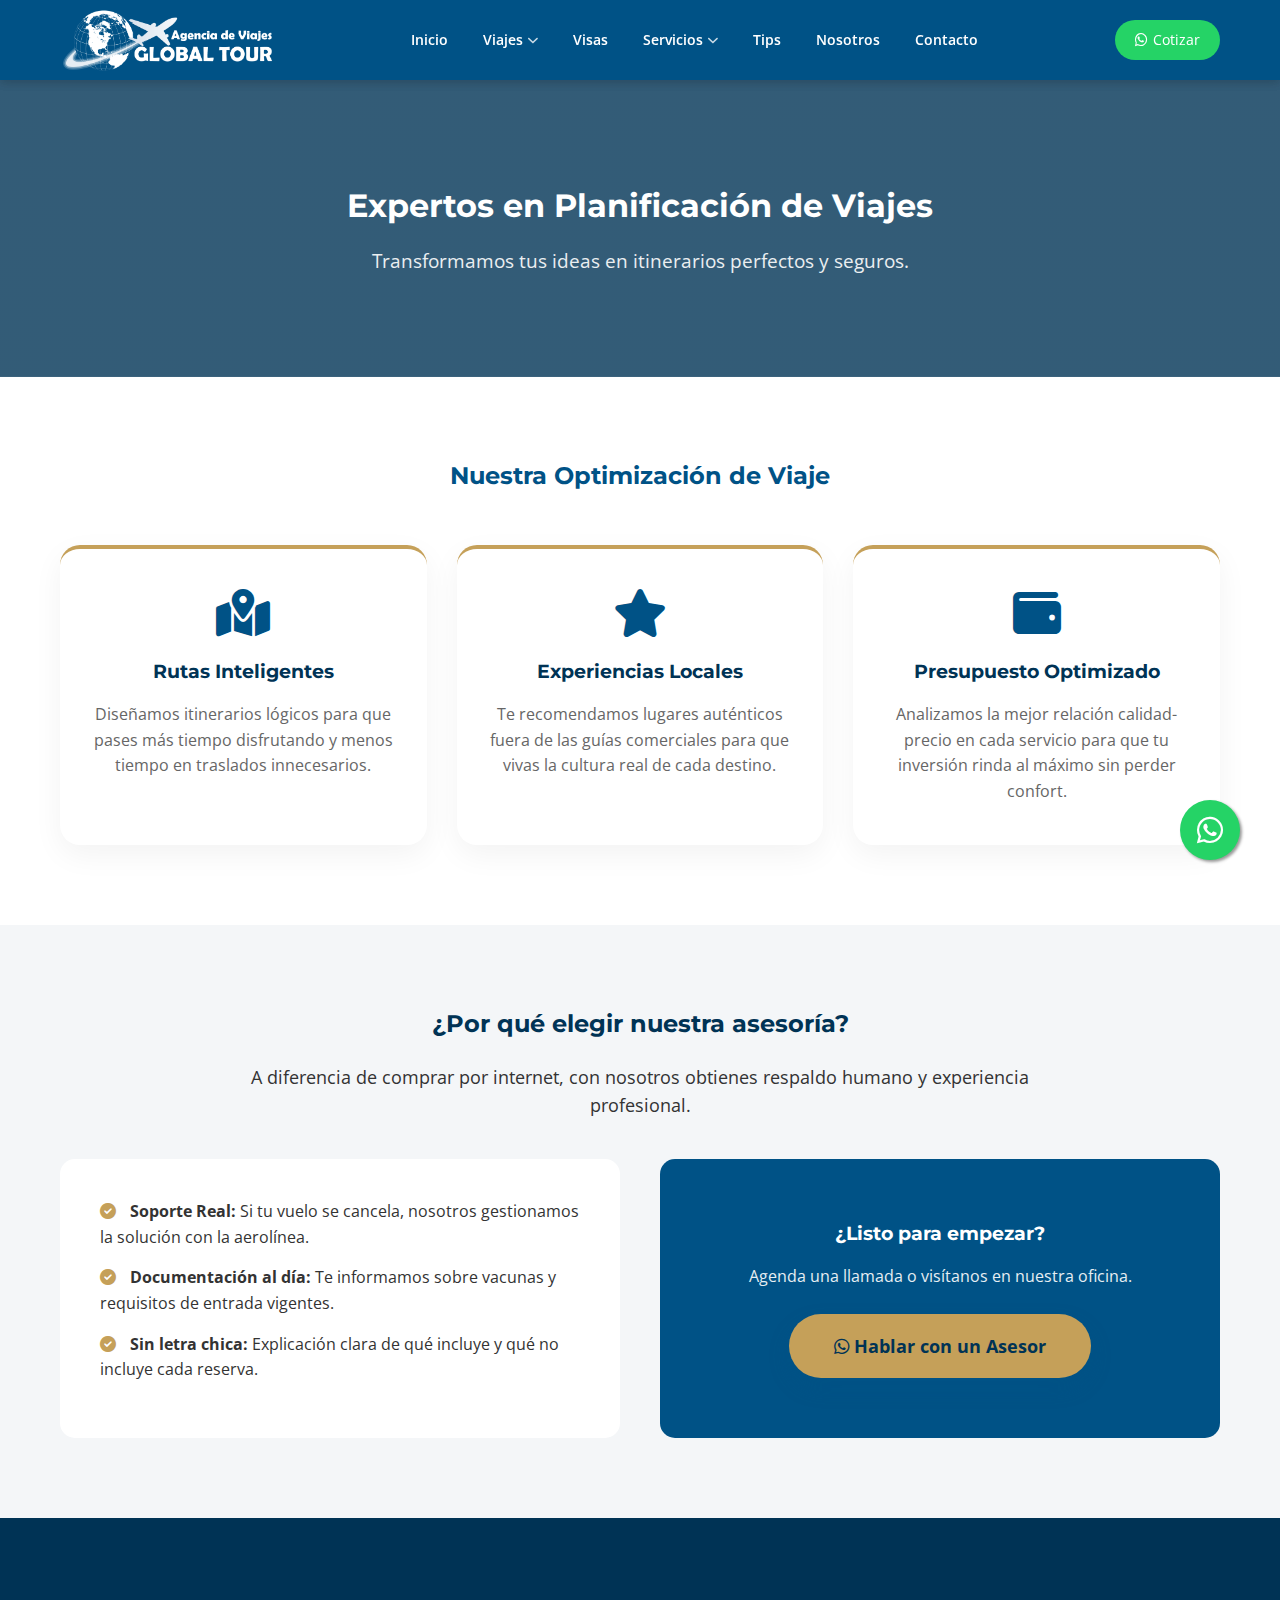
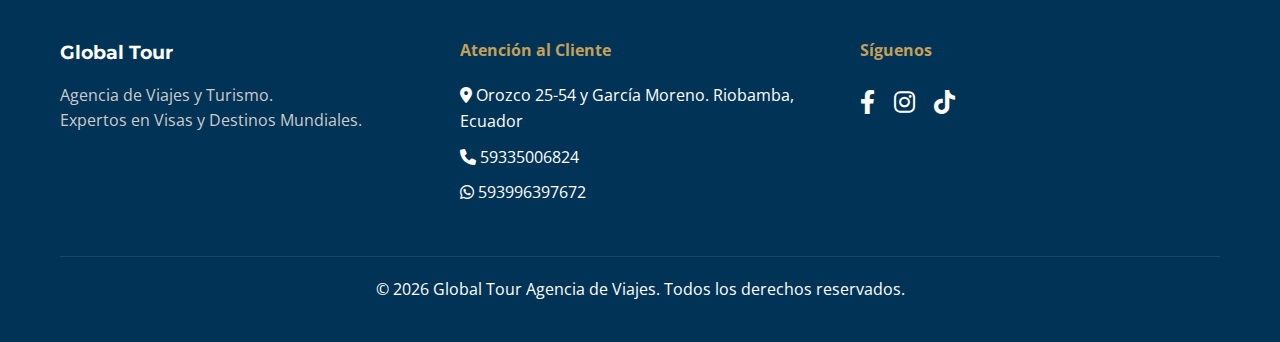
<file: asesoria.html>
<!DOCTYPE html>
<html lang="es">
<head>
    <meta charset="UTF-8">
    <script src="componentes.js" charset="UTF-8"></script>
    <meta name="viewport" content="width=device-width, initial-scale=1.0">
    <title>Asesoría de Viajes | Global Tour</title>
    <link href="https://fonts.googleapis.com/css2?family=Montserrat:wght@400;700;800&family=Open+Sans:wght@400;600&display=swap" rel="stylesheet">
    <link rel="stylesheet" href="https://cdnjs.cloudflare.com/ajax/libs/font-awesome/6.0.0/css/all.min.css">
    
    <link rel="stylesheet" href="estilos.css">

    <style>
        /* --- ESTILOS ESPECÍFICOS ASESORÍA --- */
        .asesoria-hero { 
            background: linear-gradient(rgba(0, 51, 85, 0.8), rgba(0, 51, 85, 0.8)), url('https://images.unsplash.com/photo-1488646953014-85cb44e25828?ixlib=rb-1.2.1&auto=format&fit=crop&w=1200&q=80');
            background-size: cover;
            background-position: center;
            padding: 100px 0;
            text-align: center;
            color: white;
        }

        .benefit-card {
            background: white;
            padding: 40px 30px;
            border-radius: 20px;
            box-shadow: 0 10px 30px rgba(0,0,0,0.05);
            text-align: center;
            transition: 0.3s;
            border-top: 4px solid var(--dorado);
        }
        .benefit-card:hover { transform: translateY(-10px); }
        .benefit-card i { font-size: 3rem; color: var(--azul-corp); margin-bottom: 20px; }

        .why-us { background-color: var(--gris-claro); padding: 80px 0; }
        .why-grid { display: grid; grid-template-columns: repeat(auto-fit, minmax(300px, 1fr)); gap: 40px; margin-top: 40px; }

        .btn-large { 
            display: inline-block; 
            padding: 18px 45px; 
            background-color: var(--azul-corp); 
            color: white; 
            font-weight: bold; 
            border-radius: 50px; 
            font-size: 1.1rem; 
            text-decoration: none;
            box-shadow: 0 10px 20px rgba(0,82,134,0.3);
            transition: 0.3s;
        }
        .btn-large:hover { background-color: var(--dorado); transform: scale(1.05); color: var(--azul-oscuro); }
    </style>
</head>
<body>

    <header id="main-header"></header>

    <div class="asesoria-hero">
        <div class="container">
            <h1>Expertos en Planificación de Viajes</h1>
            <p style="font-size: 1.2rem; margin-top: 15px; opacity: 0.9;">Transformamos tus ideas en itinerarios perfectos y seguros.</p>
        </div>
    </div>

    <section style="padding: 80px 0;">
        <div class="container">
            <h2 style="text-align: center; color: var(--azul-corp); margin-bottom: 50px;">Nuestra Optimización de Viaje</h2>
            <div style="display: grid; grid-template-columns: repeat(auto-fit, minmax(300px, 1fr)); gap: 30px;">
                
                <div class="benefit-card">
                    <i class="fas fa-map-marked-alt"></i>
                    <h3 style="color: var(--azul-oscuro); margin-bottom: 15px;">Rutas Inteligentes</h3>
                    <p style="color: #666;">Diseñamos itinerarios lógicos para que pases más tiempo disfrutando y menos tiempo en traslados innecesarios.</p>
                </div>

                <div class="benefit-card">
                    <i class="fas fa-star"></i>
                    <h3 style="color: var(--azul-oscuro); margin-bottom: 15px;">Experiencias Locales</h3>
                    <p style="color: #666;">Te recomendamos lugares auténticos fuera de las guías comerciales para que vivas la cultura real de cada destino.</p>
                </div>

                <div class="benefit-card">
                    <i class="fas fa-wallet"></i>
                    <h3 style="color: var(--azul-oscuro); margin-bottom: 15px;">Presupuesto Optimizado</h3>
                    <p style="color: #666;">Analizamos la mejor relación calidad-precio en cada servicio para que tu inversión rinda al máximo sin perder confort.</p>
                </div>

            </div>
        </div>
    </section>

    <section class="why-us">
        <div class="container">
            <div style="max-width: 800px; margin: 0 auto; text-align: center;">
                <h2 style="color: var(--azul-oscuro);">¿Por qué elegir nuestra asesoría?</h2>
                <p style="margin-top: 20px; font-size: 1.1rem;">A diferencia de comprar por internet, con nosotros obtienes respaldo humano y experiencia profesional.</p>
            </div>

            <div class="why-grid">
                <div style="background: white; padding: 40px; border-radius: 15px;">
                    <ul style="list-style: none;">
                        <li style="margin-bottom: 15px;"><i class="fas fa-check-circle" style="color: var(--dorado); margin-right: 10px;"></i> <strong>Soporte Real:</strong> Si tu vuelo se cancela, nosotros gestionamos la solución con la aerolínea.</li>
                        <li style="margin-bottom: 15px;"><i class="fas fa-check-circle" style="color: var(--dorado); margin-right: 10px;"></i> <strong>Documentación al día:</strong> Te informamos sobre vacunas y requisitos de entrada vigentes.</li>
                        <li style="margin-bottom: 15px;"><i class="fas fa-check-circle" style="color: var(--dorado); margin-right: 10px;"></i> <strong>Sin letra chica:</strong> Explicación clara de qué incluye y qué no incluye cada reserva.</li>
                    </ul>
                </div>
                <div style="background: var(--azul-corp); color: white; padding: 40px; border-radius: 15px; display: flex; flex-direction: column; justify-content: center; align-items: center; text-align: center;">
                    <h3>¿Listo para empezar?</h3>
                    <p style="margin: 15px 0 25px; opacity: 0.9;">Agenda una llamada o visítanos en nuestra oficina.</p>
                    <a href="https://wa.me/593XXXXXXXXX?text=Hola%20Global%20Tour,%20quisiera%20asesoria%20para%20un%20viaje" class="btn-large" style="background-color: var(--dorado); color: var(--azul-oscuro);">
                        <i class="fab fa-whatsapp"></i> Hablar con un Asesor
                    </a>
                </div>
            </div>
        </div>
    </section>

    <footer id="main-footer"></footer>

    <script src="componentes.js"></script>
</body>

</html>
</file>
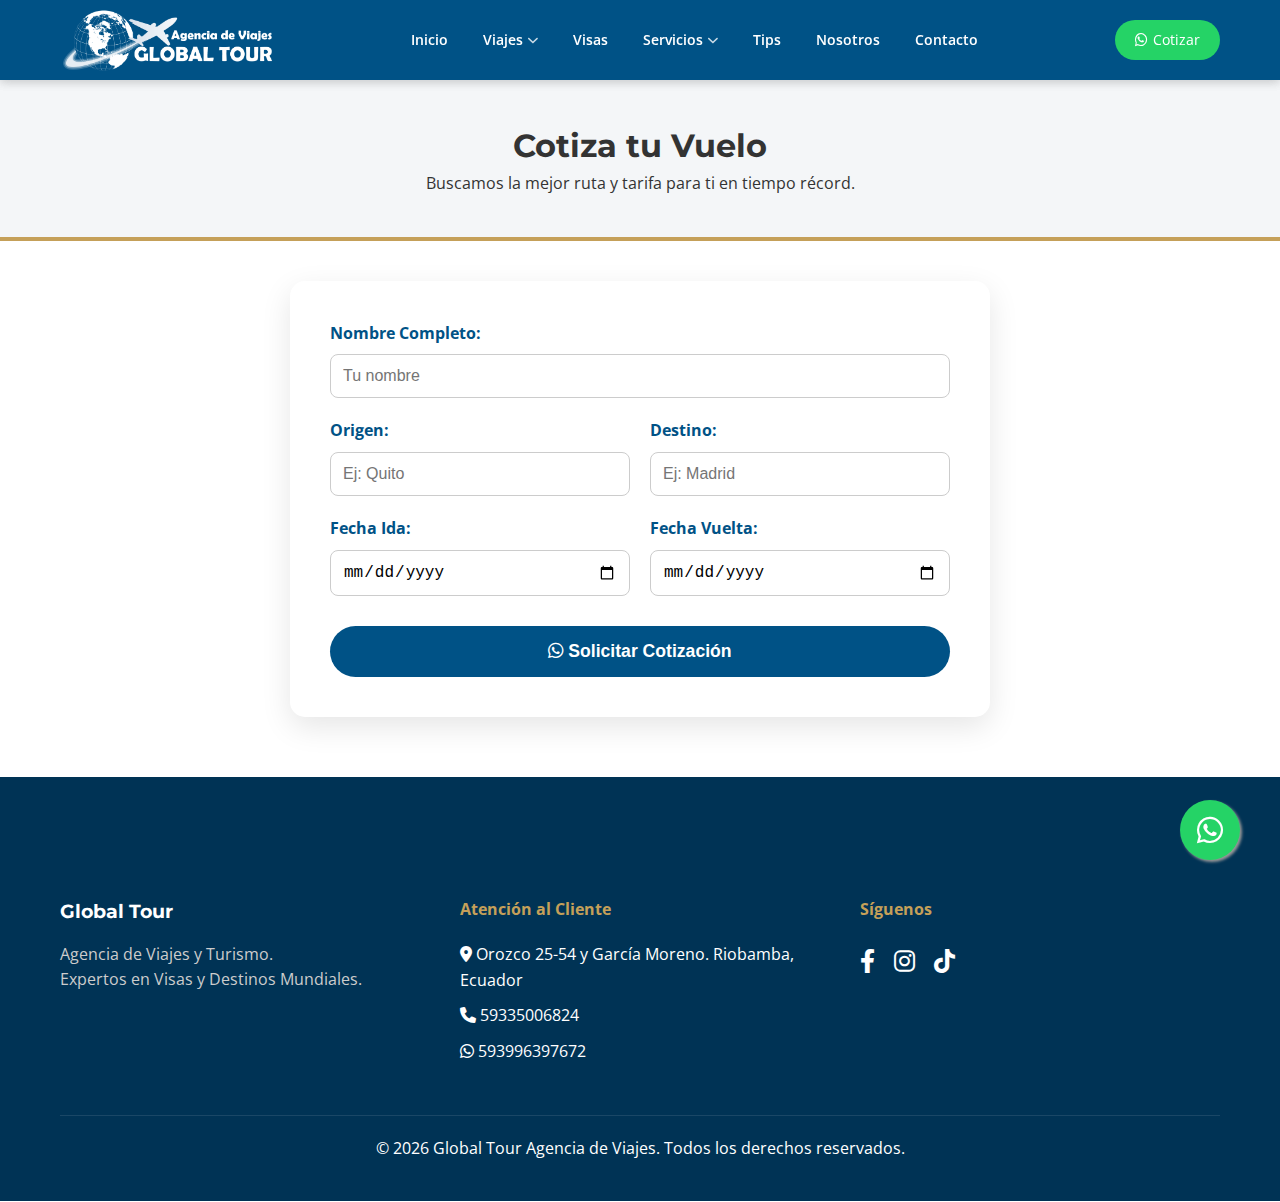
<file: boletos.html>
<!DOCTYPE html>
<html lang="es">
<head>
    <meta charset="UTF-8">
    <script src="componentes.js" charset="UTF-8"></script>
    <meta name="viewport" content="width=device-width, initial-scale=1.0">
    <title>Boletos Aéreos | Global Tour</title>
    <link href="https://fonts.googleapis.com/css2?family=Montserrat:wght@400;700;800&family=Open+Sans:wght@400;600&display=swap" rel="stylesheet">
    <link rel="stylesheet" href="https://cdnjs.cloudflare.com/ajax/libs/font-awesome/6.0.0/css/all.min.css">
    
    <link rel="stylesheet" href="estilos.css">

    <style>
        /* ESTILOS ESPECÍFICOS BOLETOS */
        .page-header { 
            background: var(--gris-claro); 
            padding: 40px 0; 
            text-align: center; 
            margin-bottom: 40px; 
            border-bottom: 4px solid var(--dorado); 
        }
        .form-container { 
            max-width: 700px; 
            margin: 0 auto 60px auto; 
            padding: 40px; 
            background: #fff; 
            border-radius: 15px; 
            box-shadow: 0 10px 30px rgba(0,0,0,0.1); 
        }
        .form-group { margin-bottom: 20px; }
        label { display: block; margin-bottom: 8px; font-weight: 700; color: var(--azul-corp); }
        input, select { width: 100%; padding: 12px; border: 1px solid #ccc; border-radius: 8px; font-size: 1rem; }
        .btn-submit { 
            width: 100%; 
            padding: 15px; 
            background-color: var(--azul-corp); 
            color: white; 
            border: none; 
            border-radius: 50px; 
            font-size: 1.1rem; 
            font-weight: bold; 
            cursor: pointer; 
            margin-top: 10px; 
        }
        .btn-submit:hover { background-color: var(--dorado); }
        .row { display: flex; gap: 20px; } 
        .col { flex: 1; }

        @media (max-width: 600px) { 
            .row { flex-direction: column; gap: 0; } 
            .form-container { padding: 20px; }
        }
    </style>
</head>
<body>

    <header id="main-header"></header>

    <div class="page-header">
        <div class="container">
            <h1>Cotiza tu Vuelo</h1>
            <p>Buscamos la mejor ruta y tarifa para ti en tiempo récord.</p>
        </div>
    </div>

    <div class="container">
        <div class="form-container">
            <form id="vuelosForm">
                <div class="form-group">
                    <label>Nombre Completo:</label>
                    <input type="text" id="nombre" placeholder="Tu nombre" required>
                </div>
                <div class="row">
                    <div class="col form-group">
                        <label>Origen:</label>
                        <input type="text" id="origen" placeholder="Ej: Quito" required>
                    </div>
                    <div class="col form-group">
                        <label>Destino:</label>
                        <input type="text" id="destino" placeholder="Ej: Madrid" required>
                    </div>
                </div>
                <div class="row">
                    <div class="col form-group">
                        <label>Fecha Ida:</label>
                        <input type="date" id="fechaIda" required>
                    </div>
                    <div class="col form-group">
                        <label>Fecha Vuelta:</label>
                        <input type="date" id="fechaVuelta">
                    </div>
                </div>
                <button type="button" class="btn-submit" onclick="enviarWhatsAppVuelo()">
                    <i class="fab fa-whatsapp"></i> Solicitar Cotización
                </button>
            </form>
        </div>
    </div>

    <footer id="main-footer"></footer>

    <script>
        function enviarWhatsAppVuelo() {
            var telefono = "593XXXXXXXXX"; // Reemplaza con tu número real
            var nombre = document.getElementById("nombre").value;
            var origen = document.getElementById("origen").value;
            var destino = document.getElementById("destino").value;
            var fIda = document.getElementById("fechaIda").value;
            
            if(nombre === "" || origen === "" || destino === "") { 
                alert("Por favor, completa los campos principales"); 
                return; 
            }
            
            var mensaje = "Hola Global Tour, deseo cotizar un vuelo:%0A" + 
                          "*Nombre:* " + nombre + "%0A" + 
                          "*Ruta:* " + origen + " - " + destino + "%0A" + 
                          "*Fecha Ida:* " + fIda;
            
            window.open("https://wa.me/" + telefono + "?text=" + mensaje, "_blank");
        }
    </script>

    <script src="componentes.js"></script>

</body>

</html>
</file>
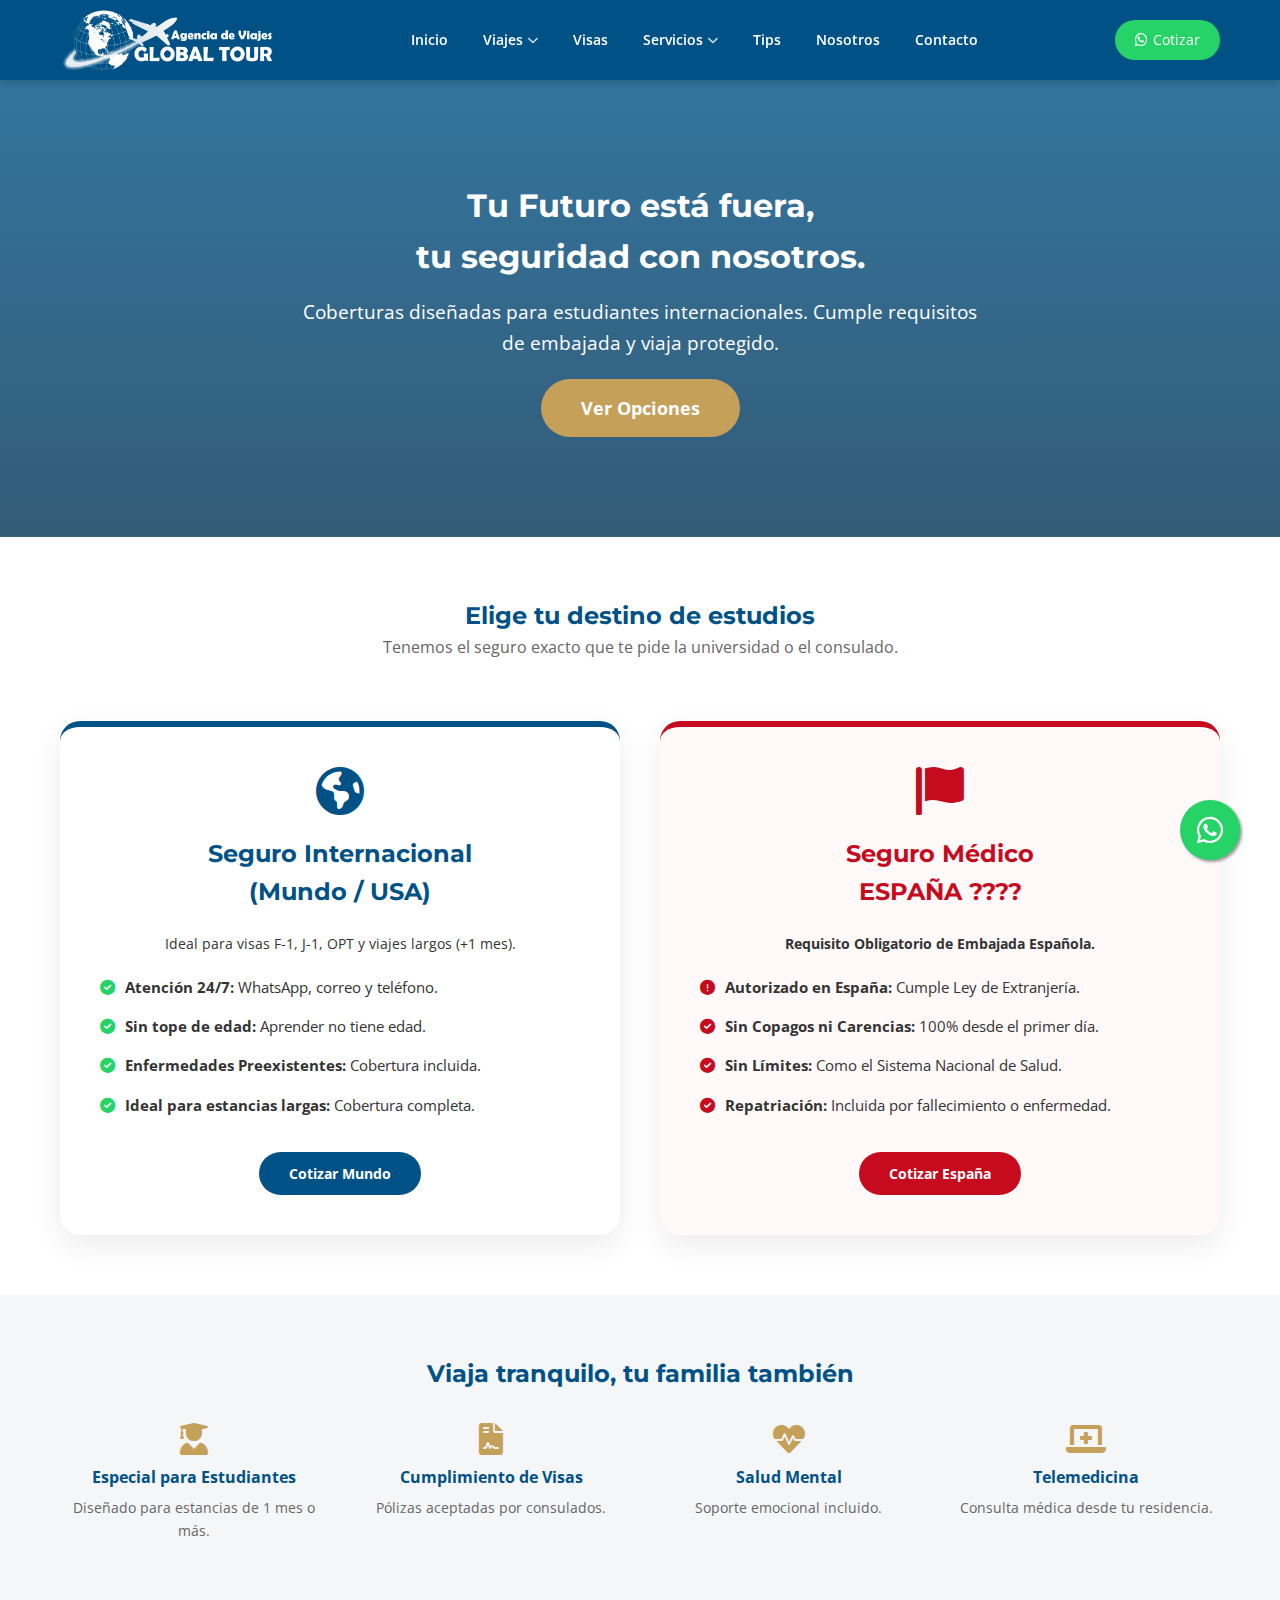
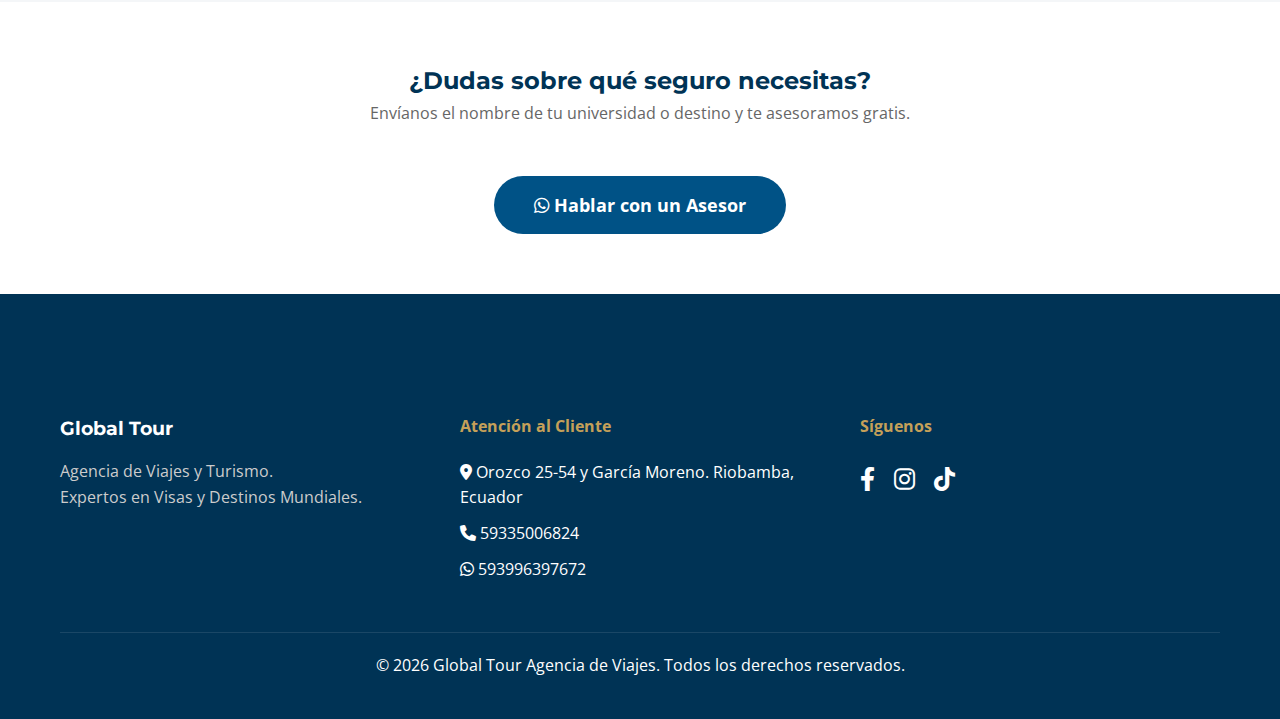
<file: estudios.html>
<!DOCTYPE html>
<html lang="es">
<head>
    <meta charset="UTF-8">
     <script src="componentes.js" charset="UTF-8"></script>
    <meta name="viewport" content="width=device-width, initial-scale=1.0">
    <title>Seguros de Estudiantes | Global Tour</title>
    <link href="https://fonts.googleapis.com/css2?family=Montserrat:wght@400;700;800&family=Open+Sans:wght@400;600&display=swap" rel="stylesheet">
    <link rel="stylesheet" href="https://cdnjs.cloudflare.com/ajax/libs/font-awesome/6.0.0/css/all.min.css">
    
    <link rel="stylesheet" href="estilos.css">

    <style>
        /* --- ESTILOS ESPECÍFICOS ESTUDIANTES --- */
        .student-hero { 
            background: linear-gradient(rgba(0, 82, 134, 0.8), rgba(0, 51, 85, 0.8)), url('https://images.unsplash.com/photo-1523240795612-9a054b0db644?ixlib=rb-1.2.1&auto=format&fit=crop&w=1000&q=80');
            background-size: cover;
            background-position: center;
            text-align: center; 
            padding: 100px 0; 
            color: white; 
        }

        .types-grid { 
            display: grid; 
            grid-template-columns: repeat(auto-fit, minmax(350px, 1fr)); 
            gap: 40px; 
            margin: 60px 0; 
        }
        
        .type-card { 
            padding: 40px; 
            border-radius: 20px; 
            background: white; 
            box-shadow: 0 10px 30px rgba(0,0,0,0.08); 
            border-top: 6px solid var(--azul-corp);
        }

        .spain-card { 
            border-top: 6px solid #C60B1E; 
            background-color: #fff9f9;
        }

        .card-icon { font-size: 3rem; margin-bottom: 20px; display: block; text-align: center; }
        .card-title { font-size: 1.5rem; color: var(--azul-corp); text-align: center; margin-bottom: 20px; }
        .feature-list li { margin-bottom: 15px; display: flex; align-items: start; gap: 10px; font-size: 0.95rem; list-style: none; }
        .feature-list i { color: #25D366; margin-top: 5px; }
        .spain-card .feature-list i { color: #C60B1E; }

        .general-features { background-color: var(--gris-claro); padding: 60px 0; }
        .features-grid { display: grid; grid-template-columns: repeat(auto-fit, minmax(200px, 1fr)); gap: 30px; margin-top: 30px; }
        .feature-item { text-align: center; }
        .feature-item i { font-size: 2rem; color: var(--dorado); margin-bottom: 10px; }
        .feature-item h4 { color: var(--azul-corp); margin-bottom: 5px; }
        .feature-item p { font-size: 0.9rem; color: #666; }

        .btn-large { display: inline-block; padding: 15px 40px; background-color: var(--azul-corp); color: white; font-weight: bold; border-radius: 50px; font-size: 1.1rem; margin-top: 20px; text-decoration: none; }
        .btn-large:hover { background-color: var(--dorado); }
    </style>
</head>
<body>

    <header id="main-header"></header>

    <div class="student-hero">
        <div class="container">
            <h1>Tu Futuro está fuera,<br>tu seguridad con nosotros.</h1>
            <p style="margin-top:15px; font-size:1.2rem; max-width: 700px; margin-left: auto; margin-right: auto;">
                Coberturas diseñadas para estudiantes internacionales. Cumple requisitos de embajada y viaja protegido.
            </p>
            <a href="#planes" class="btn-large" style="background: var(--dorado);">Ver Opciones</a>
        </div>
    </div>

    <div class="container" id="planes">
        <div style="text-align: center; margin-top: 60px;">
            <h2 style="color: var(--azul-corp);">Elige tu destino de estudios</h2>
            <p style="color: #666;">Tenemos el seguro exacto que te pide la universidad o el consulado.</p>
        </div>

        <div class="types-grid">
            
            <div class="type-card">
                <i class="fas fa-globe-americas card-icon" style="color: var(--azul-corp);"></i>
                <h3 class="card-title">Seguro Internacional<br>(Mundo / USA)</h3>
                <p style="text-align: center; margin-bottom: 20px; font-size: 0.9rem;">Ideal para visas F-1, J-1, OPT y viajes largos (+1 mes).</p>
                <ul class="feature-list">
                    <li><i class="fas fa-check-circle"></i> <span><strong>Atención 24/7:</strong> WhatsApp, correo y teléfono.</span></li>
                    <li><i class="fas fa-check-circle"></i> <span><strong>Sin tope de edad:</strong> Aprender no tiene edad.</span></li>
                    <li><i class="fas fa-check-circle"></i> <span><strong>Enfermedades Preexistentes:</strong> Cobertura incluida.</span></li>
                    <li><i class="fas fa-check-circle"></i> <span><strong>Ideal para estancias largas:</strong> Cobertura completa.</span></li>
                </ul>
                <div style="text-align: center;">
                    <a href="https://wa.me/593XXXXXXXXX?text=Hola,%20cotizar%20seguro%20Internacional" class="btn-large" style="padding: 10px 30px; font-size: 0.9rem;">Cotizar Mundo</a>
                </div>
            </div>

            <div class="type-card spain-card">
                <i class="fas fa-flag card-icon" style="color: #C60B1E;"></i> 
                <h3 class="card-title" style="color: #C60B1E;">Seguro Médico<br>ESPAÑA ????</h3>
                <p style="text-align: center; margin-bottom: 20px; font-size: 0.9rem; font-weight: bold;">Requisito Obligatorio de Embajada Española.</p>
                <ul class="feature-list">
                    <li><i class="fas fa-exclamation-circle"></i> <span><strong>Autorizado en España:</strong> Cumple Ley de Extranjería.</span></li>
                    <li><i class="fas fa-check-circle"></i> <span><strong>Sin Copagos ni Carencias:</strong> 100% desde el primer día.</span></li>
                    <li><i class="fas fa-check-circle"></i> <span><strong>Sin Límites:</strong> Como el Sistema Nacional de Salud.</span></li>
                    <li><i class="fas fa-check-circle"></i> <span><strong>Repatriación:</strong> Incluida por fallecimiento o enfermedad.</span></li>
                </ul>
                <div style="text-align: center;">
                    <a href="https://wa.me/593XXXXXXXXX?text=Hola,%20necesito%20seguro%20para%20España%20(Sin%20copago)" class="btn-large" style="padding: 10px 30px; font-size: 0.9rem; background-color: #C60B1E;">Cotizar España</a>
                </div>
            </div>

        </div>
    </div>

    <div class="general-features">
        <div class="container">
            <h2 style="text-align: center; color: var(--azul-corp); margin-bottom: 30px;">Viaja tranquilo, tu familia también</h2>
            <div class="features-grid">
                <div class="feature-item">
                    <i class="fas fa-user-graduate"></i>
                    <h4>Especial para Estudiantes</h4>
                    <p>Diseñado para estancias de 1 mes o más.</p>
                </div>
                <div class="feature-item">
                    <i class="fas fa-file-contract"></i>
                    <h4>Cumplimiento de Visas</h4>
                    <p>Pólizas aceptadas por consulados.</p>
                </div>
                <div class="feature-item">
                    <i class="fas fa-heartbeat"></i>
                    <h4>Salud Mental</h4>
                    <p>Soporte emocional incluido.</p>
                </div>
                <div class="feature-item">
                    <i class="fas fa-laptop-medical"></i>
                    <h4>Telemedicina</h4>
                    <p>Consulta médica desde tu residencia.</p>
                </div>
            </div>
        </div>
    </div>

    <div class="container" style="text-align: center; padding: 60px 0;">
        <h2 style="color: var(--azul-oscuro);">¿Dudas sobre qué seguro necesitas?</h2>
        <p style="margin-bottom: 30px; color: #666;">Envíanos el nombre de tu universidad o destino y te asesoramos gratis.</p>
        <a href="https://wa.me/593XXXXXXXXX?text=Hola%20Global%20Tour,%20ayuda%20con%20seguro%20estudiantil" class="btn-large">
            <i class="fab fa-whatsapp"></i> Hablar con un Asesor
        </a>
    </div>

    <footer id="main-footer"></footer>

    <script src="componentes.js"></script>

</body>

</html>
</file>
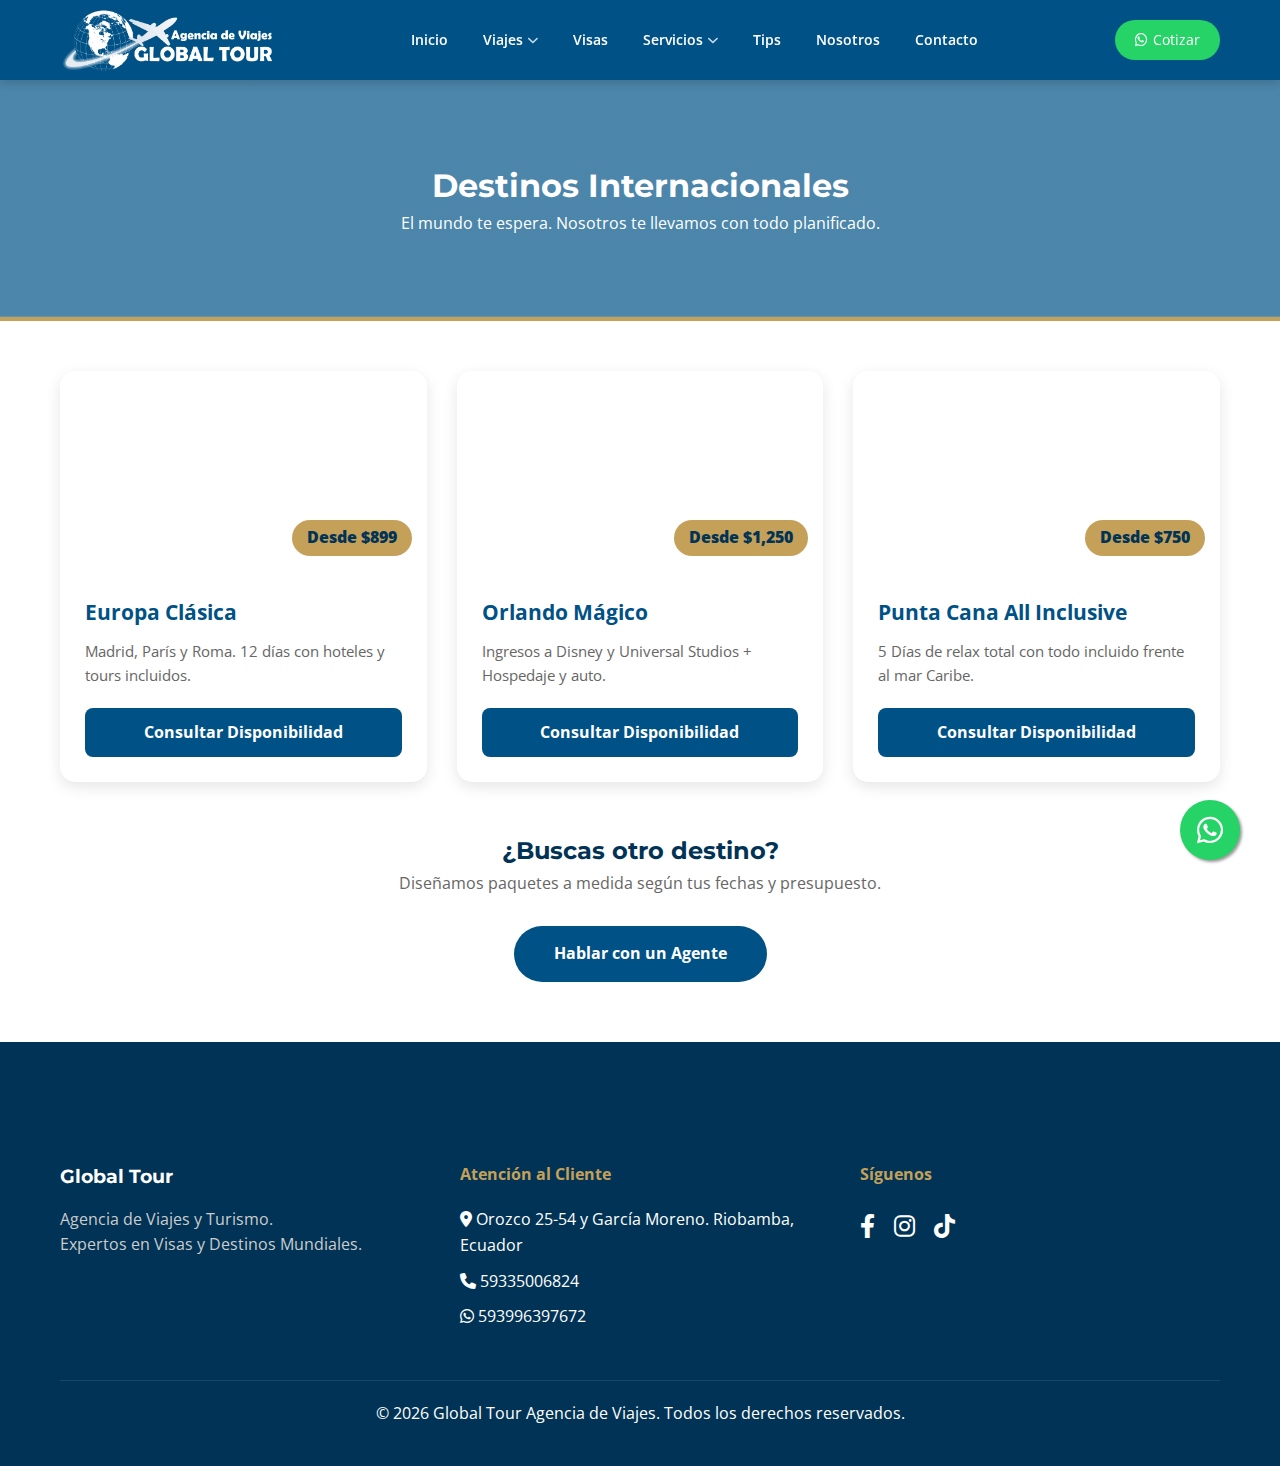
<file: internacional.html>
<!DOCTYPE html>
<html lang="es">
<head>
    <meta charset="UTF-8">
     <script src="componentes.js" charset="UTF-8"></script>
    <meta name="viewport" content="width=device-width, initial-scale=1.0">
    <title>Turismo Internacional | Global Tour</title>
    <link href="https://fonts.googleapis.com/css2?family=Montserrat:wght@400;700;800&family=Open+Sans:wght@400;600&display=swap" rel="stylesheet">
    <link rel="stylesheet" href="https://cdnjs.cloudflare.com/ajax/libs/font-awesome/6.0.0/css/all.min.css">
    
    <link rel="stylesheet" href="estilos.css">

    <style>
        /* --- ESTILOS ESPECÍFICOS INTERNACIONAL --- */
        .page-header { 
            background: linear-gradient(rgba(0, 82, 134, 0.7), rgba(0, 82, 134, 0.7)), url('https://images.unsplash.com/photo-1436491865332-7a61a109c05a?q=80&w=1500');
            background-size: cover;
            background-position: center;
            padding: 80px 0; 
            text-align: center; 
            color: white;
            border-bottom: 4px solid var(--dorado); 
        }

        .grid-3 {
            display: grid;
            grid-template-columns: repeat(auto-fit, minmax(300px, 1fr));
            gap: 30px;
            margin: 50px auto;
        }

        .tour-card {
            background: white;
            border-radius: 15px;
            overflow: hidden;
            box-shadow: 0 5px 15px rgba(0,0,0,0.1);
            transition: 0.3s;
        }

        .tour-card:hover { transform: translateY(-10px); }

        .tour-img {
            height: 200px;
            background-size: cover;
            background-position: center;
            position: relative;
        }

        .price-tag {
            position: absolute;
            bottom: 15px;
            right: 15px;
            background: var(--dorado);
            color: var(--azul-oscuro);
            padding: 5px 15px;
            border-radius: 20px;
            font-weight: 800;
        }

        .tour-info { padding: 25px; }
        .tour-title { font-size: 1.3rem; color: var(--azul-corp); font-weight: 700; margin-bottom: 10px; }
        .tour-info p { font-size: 0.95rem; color: #666; margin-bottom: 20px; }

        .btn-tour {
            display: block;
            text-align: center;
            padding: 12px;
            background: var(--azul-corp);
            color: white;
            border-radius: 8px;
            font-weight: bold;
        }

        .btn-tour:hover { background: var(--dorado); }
    </style>
</head>
<body>

    <header id="main-header"></header>

    <div class="page-header">
        <div class="container">
            <h1>Destinos Internacionales</h1>
            <p>El mundo te espera. Nosotros te llevamos con todo planificado.</p>
        </div>
    </div>

    <div class="container grid-3">
        <div class="tour-card">
            <div class="tour-img" style="background-image: url('https://images.unsplash.com/photo-1533929736458-ca588d08c8be?q=80&w=1000');">
                <span class="price-tag">Desde $899</span>
            </div>
            <div class="tour-info">
                <div class="tour-title">Europa Clásica</div>
                <p>Madrid, París y Roma. 12 días con hoteles y tours incluidos.</p>
                <a href="https://wa.me/593XXXXXXXXX?text=Hola%20Global%20Tour,%20deseo%20información%20sobre%20Europa%20Clásica" class="btn-tour">Consultar Disponibilidad</a>
            </div>
        </div>

        <div class="tour-card">
            <div class="tour-img" style="background-image: url('https://images.unsplash.com/photo-1589182373726-e4f658ab50f0?q=80&w=1000');">
                <span class="price-tag">Desde $1,250</span>
            </div>
            <div class="tour-info">
                <div class="tour-title">Orlando Mágico</div>
                <p>Ingresos a Disney y Universal Studios + Hospedaje y auto.</p>
                <a href="https://wa.me/593XXXXXXXXX?text=Hola%20Global%20Tour,%20deseo%20información%20sobre%20Orlando" class="btn-tour">Consultar Disponibilidad</a>
            </div>
        </div>

        <div class="tour-card">
            <div class="tour-img" style="background-image: url('https://images.unsplash.com/photo-1534008843454-b39e52a6a26f?q=80&w=1000');">
                <span class="price-tag">Desde $750</span>
            </div>
            <div class="tour-info">
                <div class="tour-title">Punta Cana All Inclusive</div>
                <p>5 Días de relax total con todo incluido frente al mar Caribe.</p>
                <a href="https://wa.me/593XXXXXXXXX?text=Hola%20Global%20Tour,%20deseo%20información%20sobre%20Punta%20Cana" class="btn-tour">Consultar Disponibilidad</a>
            </div>
        </div>
    </div>

    <div class="container" style="text-align: center; margin-bottom: 60px;">
        <h2 style="color: var(--azul-oscuro);">¿Buscas otro destino?</h2>
        <p style="color: #666; margin-bottom: 30px;">Diseñamos paquetes a medida según tus fechas y presupuesto.</p>
        <a href="https://wa.me/593XXXXXXXXX?text=Hola%20Global%20Tour,%20quiero%20un%20viaje%20personalizado" class="btn-tour" style="display:inline-block; padding: 15px 40px; border-radius: 50px;">Hablar con un Agente</a>
    </div>

    <footer id="main-footer"></footer>

    <script src="componentes.js"></script>

</body>

</html>
</file>
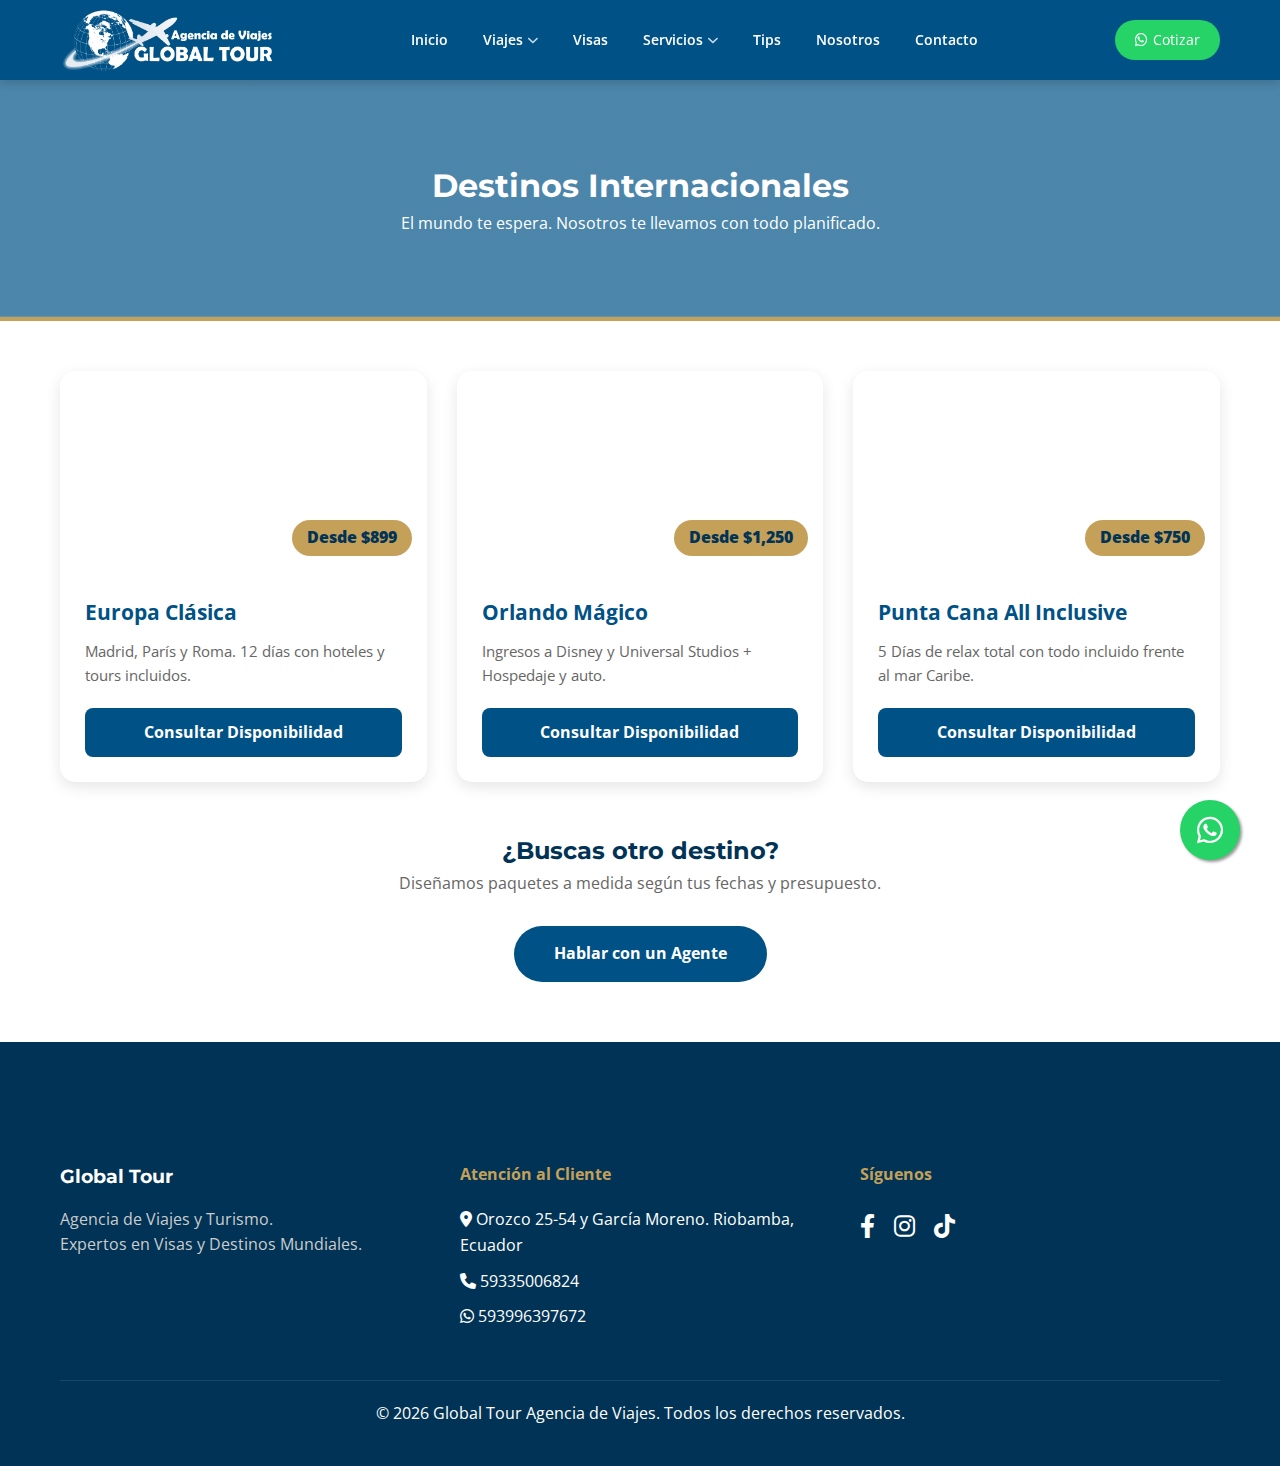
<file: nacional.html>
<!DOCTYPE html>
<html lang="es">
<head>
    <meta charset="UTF-8">
    <script src="componentes.js" charset="UTF-8"></script>
    <meta name="viewport" content="width=device-width, initial-scale=1.0">
    <title>Turismo Internacional | Global Tour</title>
    <link href="https://fonts.googleapis.com/css2?family=Montserrat:wght@400;700;800&family=Open+Sans:wght@400;600&display=swap" rel="stylesheet">
    <link rel="stylesheet" href="https://cdnjs.cloudflare.com/ajax/libs/font-awesome/6.0.0/css/all.min.css">
    
    <link rel="stylesheet" href="estilos.css">

    <style>
        /* --- ESTILOS ESPECÍFICOS INTERNACIONAL --- */
        .page-header { 
            background: linear-gradient(rgba(0, 82, 134, 0.7), rgba(0, 82, 134, 0.7)), url('https://images.unsplash.com/photo-1436491865332-7a61a109c05a?q=80&w=1500');
            background-size: cover;
            background-position: center;
            padding: 80px 0; 
            text-align: center; 
            color: white;
            border-bottom: 4px solid var(--dorado); 
        }

        .grid-3 {
            display: grid;
            grid-template-columns: repeat(auto-fit, minmax(300px, 1fr));
            gap: 30px;
            margin: 50px auto;
        }

        .tour-card {
            background: white;
            border-radius: 15px;
            overflow: hidden;
            box-shadow: 0 5px 15px rgba(0,0,0,0.1);
            transition: 0.3s;
        }

        .tour-card:hover { transform: translateY(-10px); }

        .tour-img {
            height: 200px;
            background-size: cover;
            background-position: center;
            position: relative;
        }

        .price-tag {
            position: absolute;
            bottom: 15px;
            right: 15px;
            background: var(--dorado);
            color: var(--azul-oscuro);
            padding: 5px 15px;
            border-radius: 20px;
            font-weight: 800;
        }

        .tour-info { padding: 25px; }
        .tour-title { font-size: 1.3rem; color: var(--azul-corp); font-weight: 700; margin-bottom: 10px; }
        .tour-info p { font-size: 0.95rem; color: #666; margin-bottom: 20px; }

        .btn-tour {
            display: block;
            text-align: center;
            padding: 12px;
            background: var(--azul-corp);
            color: white;
            border-radius: 8px;
            font-weight: bold;
        }

        .btn-tour:hover { background: var(--dorado); }
    </style>
</head>
<body>

    <header id="main-header"></header>

    <div class="page-header">
        <div class="container">
            <h1>Destinos Internacionales</h1>
            <p>El mundo te espera. Nosotros te llevamos con todo planificado.</p>
        </div>
    </div>

    <div class="container grid-3">
        <div class="tour-card">
            <div class="tour-img" style="background-image: url('https://images.unsplash.com/photo-1533929736458-ca588d08c8be?q=80&w=1000');">
                <span class="price-tag">Desde $899</span>
            </div>
            <div class="tour-info">
                <div class="tour-title">Europa Clásica</div>
                <p>Madrid, París y Roma. 12 días con hoteles y tours incluidos.</p>
                <a href="https://wa.me/593XXXXXXXXX?text=Hola%20Global%20Tour,%20deseo%20información%20sobre%20Europa%20Clásica" class="btn-tour">Consultar Disponibilidad</a>
            </div>
        </div>

        <div class="tour-card">
            <div class="tour-img" style="background-image: url('https://images.unsplash.com/photo-1589182373726-e4f658ab50f0?q=80&w=1000');">
                <span class="price-tag">Desde $1,250</span>
            </div>
            <div class="tour-info">
                <div class="tour-title">Orlando Mágico</div>
                <p>Ingresos a Disney y Universal Studios + Hospedaje y auto.</p>
                <a href="https://wa.me/593XXXXXXXXX?text=Hola%20Global%20Tour,%20deseo%20información%20sobre%20Orlando" class="btn-tour">Consultar Disponibilidad</a>
            </div>
        </div>

        <div class="tour-card">
            <div class="tour-img" style="background-image: url('https://images.unsplash.com/photo-1534008843454-b39e52a6a26f?q=80&w=1000');">
                <span class="price-tag">Desde $750</span>
            </div>
            <div class="tour-info">
                <div class="tour-title">Punta Cana All Inclusive</div>
                <p>5 Días de relax total con todo incluido frente al mar Caribe.</p>
                <a href="https://wa.me/593XXXXXXXXX?text=Hola%20Global%20Tour,%20deseo%20información%20sobre%20Punta%20Cana" class="btn-tour">Consultar Disponibilidad</a>
            </div>
        </div>
    </div>

    <div class="container" style="text-align: center; margin-bottom: 60px;">
        <h2 style="color: var(--azul-oscuro);">¿Buscas otro destino?</h2>
        <p style="color: #666; margin-bottom: 30px;">Diseñamos paquetes a medida según tus fechas y presupuesto.</p>
        <a href="https://wa.me/593XXXXXXXXX?text=Hola%20Global%20Tour,%20quiero%20un%20viaje%20personalizado" class="btn-tour" style="display:inline-block; padding: 15px 40px; border-radius: 50px;">Hablar con un Agente</a>
    </div>

    <footer id="main-footer"></footer>

    <script src="componentes.js"></script>

</body>

</html>
</file>
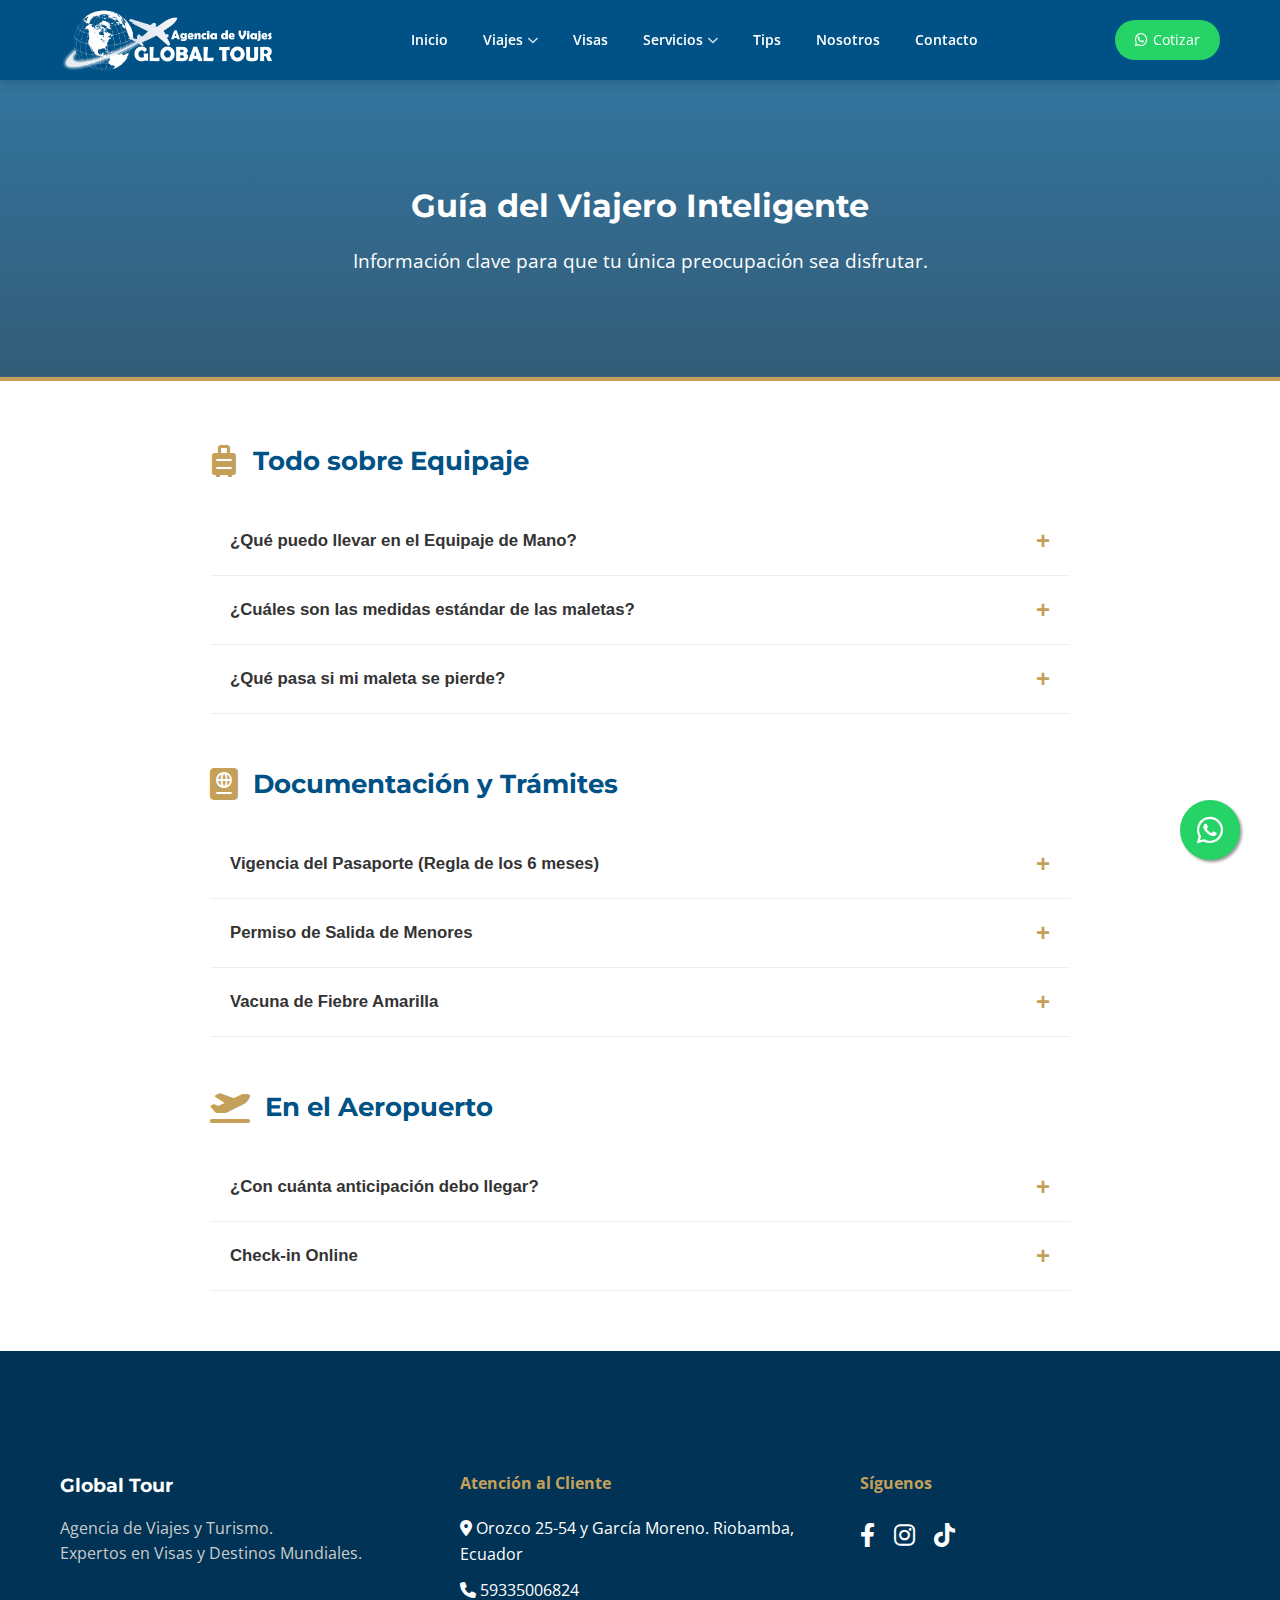
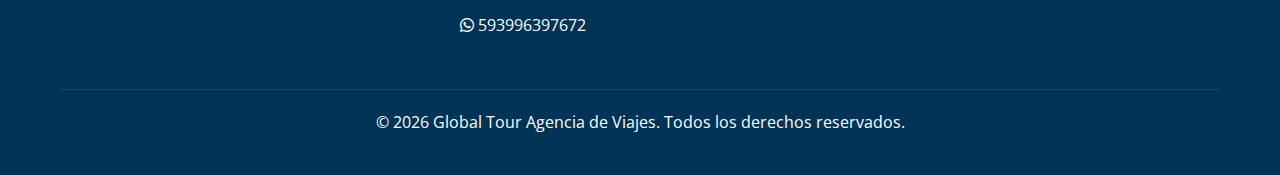
<file: recomendaciones.html>
<!DOCTYPE html>
<html lang="es">
<head>
    <meta charset="UTF-8">
    <script src="componentes.js" charset="UTF-8"></script>
    <meta name="viewport" content="width=device-width, initial-scale=1.0">
    <title>Tips y Recomendaciones | Global Tour</title>
    <link href="https://fonts.googleapis.com/css2?family=Montserrat:wght@400;700;800&family=Open+Sans:wght@400;600&display=swap" rel="stylesheet">
    <link rel="stylesheet" href="https://cdnjs.cloudflare.com/ajax/libs/font-awesome/6.0.0/css/all.min.css">
    
    <link rel="stylesheet" href="estilos.css">

    <style>
        /* --- ESTILOS ESPECÍFICOS RECOMENDACIONES --- */
        .tips-hero { 
            background: linear-gradient(rgba(0, 82, 134, 0.8), rgba(0, 51, 85, 0.8)), url('https://images.unsplash.com/photo-1501785888041-af3ef285b470?ixlib=rb-1.2.1&auto=format&fit=crop&w=1000&q=80');
            background-size: cover;
            background-position: center;
            text-align: center; 
            padding: 100px 0; 
            color: white; 
            border-bottom: 4px solid var(--dorado);
        }

        .faq-section { margin: 60px auto; max-width: 900px; }
        .faq-category { margin-bottom: 50px; }
        
        .cat-header { display: flex; align-items: center; gap: 15px; margin-bottom: 25px; }
        .cat-icon { font-size: 2rem; color: var(--dorado); }
        .category-title { color: var(--azul-corp); font-size: 1.6rem; margin: 0; }

        .accordion {
            background-color: white;
            color: var(--texto);
            cursor: pointer;
            padding: 20px;
            width: 100%;
            border: none;
            text-align: left;
            outline: none;
            font-size: 1.05rem;
            font-weight: 600;
            transition: 0.3s;
            border-bottom: 1px solid #eee;
            display: flex;
            justify-content: space-between;
            align-items: center;
        }

        .active, .accordion:hover { background-color: var(--gris-claro); color: var(--azul-corp); }
        .accordion:after { content: '\002B'; font-size: 1.5rem; color: var(--dorado); font-weight: bold; }
        .active:after { content: "\2212"; }

        .panel {
            padding: 0 20px;
            background-color: #fff;
            max-height: 0;
            overflow: hidden;
            transition: max-height 0.3s ease-out;
        }
        
        .panel p { padding: 20px 0; font-size: 0.95rem; color: #555; line-height: 1.7; }
        .panel ul { padding-bottom: 20px; padding-left: 20px; color: #555; }
        .panel ul li { margin-bottom: 8px; list-style: disc; }
    </style>
</head>
<body>

    <header id="main-header"></header>

    <div class="tips-hero">
        <div class="container">
            <h1>Guía del Viajero Inteligente</h1>
            <p style="margin-top:15px; font-size:1.2rem;">Información clave para que tu única preocupación sea disfrutar.</p>
        </div>
    </div>

    <div class="container faq-section">

        <div class="faq-category">
            <div class="cat-header">
                <i class="fas fa-suitcase-rolling cat-icon"></i>
                <h2 class="category-title">Todo sobre Equipaje</h2>
            </div>
            
            <button class="accordion">¿Qué puedo llevar en el Equipaje de Mano?</button>
            <div class="panel">
                <p>El equipaje de mano es el que llevas contigo en la cabina (generalmente una maleta de 8-10kg y un artículo personal).
                <br><br>
                <strong>Regla de Líquidos (LAGs):</strong> Envases de máximo 100ml, todos dentro de una bolsa transparente de 1 litro.
                <br><br>
                <strong>Prohibido:</strong> Objetos cortopunzantes (tijeras, navajas), herramientas, armas, explosivos y líquidos de más de 100ml.</p>
            </div>

            <button class="accordion">¿Cuáles son las medidas estándar de las maletas?</button>
            <div class="panel">
                <p>Aunque varía por aerolínea, las medidas generales son:</p>
                <ul>
                    <li><strong>Artículo Personal (Mochila/Cartera):</strong> Debe caber debajo del asiento (aprox. 45 x 35 x 20 cm).</li>
                    <li><strong>Equipaje de Mano (Carry On):</strong> Aprox. 55 x 35 x 25 cm (incluyendo ruedas).</li>
                    <li><strong>Bodega (23kg):</strong> La suma de sus lados no debe exceder 158 cm lineales.</li>
                </ul>
            </div>

            <button class="accordion">¿Qué pasa si mi maleta se pierde?</button>
            <div class="panel">
                <p>1. No salgas de la zona de equipaje sin hacer el reclamo (PIR) en el mostrador de la aerolínea.<br>
                2. Conserva tu ticket de equipaje (el sticker que te dan al check-in).<br>
                3. Si tienes nuestro Seguro de Viaje, contáctanos inmediatamente para gestionar tu compensación.</p>
            </div>
        </div>

        <div class="faq-category">
            <div class="cat-header">
                <i class="fas fa-passport cat-icon"></i>
                <h2 class="category-title">Documentación y Trámites</h2>
            </div>

            <button class="accordion">Vigencia del Pasaporte (Regla de los 6 meses)</button>
            <div class="panel">
                <p>Para viajar a casi cualquier país del mundo, tu pasaporte debe tener al menos <strong>6 meses de vigencia</strong> restantes desde la fecha de tu regreso. Si vence antes, no te dejarán abordar.</p>
            </div>

            <button class="accordion">Permiso de Salida de Menores</button>
            <div class="panel">
                <p>Si un menor de edad viaja solo con uno de sus padres o con terceros, necesita obligatoriamente un <strong>Permiso de Salida notariado</strong> firmado por el padre/madre que no viaja.</p>
            </div>

            <button class="accordion">Vacuna de Fiebre Amarilla</button>
            <div class="panel">
                <p>Es obligatoria o altamente recomendada para viajar a destinos tropicales como Brasil, Panamá, Tailandia y ciertas zonas de la selva ecuatoriana. Debes ponértela al menos 10 días antes del viaje.</p>
            </div>
        </div>

        <div class="faq-category">
            <div class="cat-header">
                <i class="fas fa-plane-departure cat-icon"></i>
                <h2 class="category-title">En el Aeropuerto</h2>
            </div>

            <button class="accordion">¿Con cuánta anticipación debo llegar?</button>
            <div class="panel">
                <ul>
                    <li><strong>Vuelos Nacionales:</strong> 2 horas antes de la salida.</li>
                    <li><strong>Vuelos Internacionales:</strong> 3 a 4 horas antes, especialmente en temporada alta.</li>
                </ul>
            </div>

            <button class="accordion">Check-in Online</button>
            <div class="panel">
                <p>Recomendamos hacer el Check-in en la web de la aerolínea 24 horas antes del vuelo. Esto te permite elegir mejores asientos y, si solo llevas equipaje de mano, pasar directo a seguridad sin hacer fila en el mostrador.</p>
            </div>
        </div>

    </div>

    <footer id="main-footer"></footer>

    <script src="componentes.js"></script>
    <script>
        // Lógica del acordeón
        document.addEventListener('DOMContentLoaded', function() {
            var acc = document.getElementsByClassName("accordion");
            var i;

            for (i = 0; i < acc.length; i++) {
                acc[i].addEventListener("click", function() {
                    this.classList.toggle("active");
                    var panel = this.nextElementSibling;
                    if (panel.style.maxHeight) {
                        panel.style.maxHeight = null;
                    } else {
                        panel.style.maxHeight = panel.scrollHeight + "px";
                    } 
                });
            }
        });
    </script>

</body>

</html>
</file>
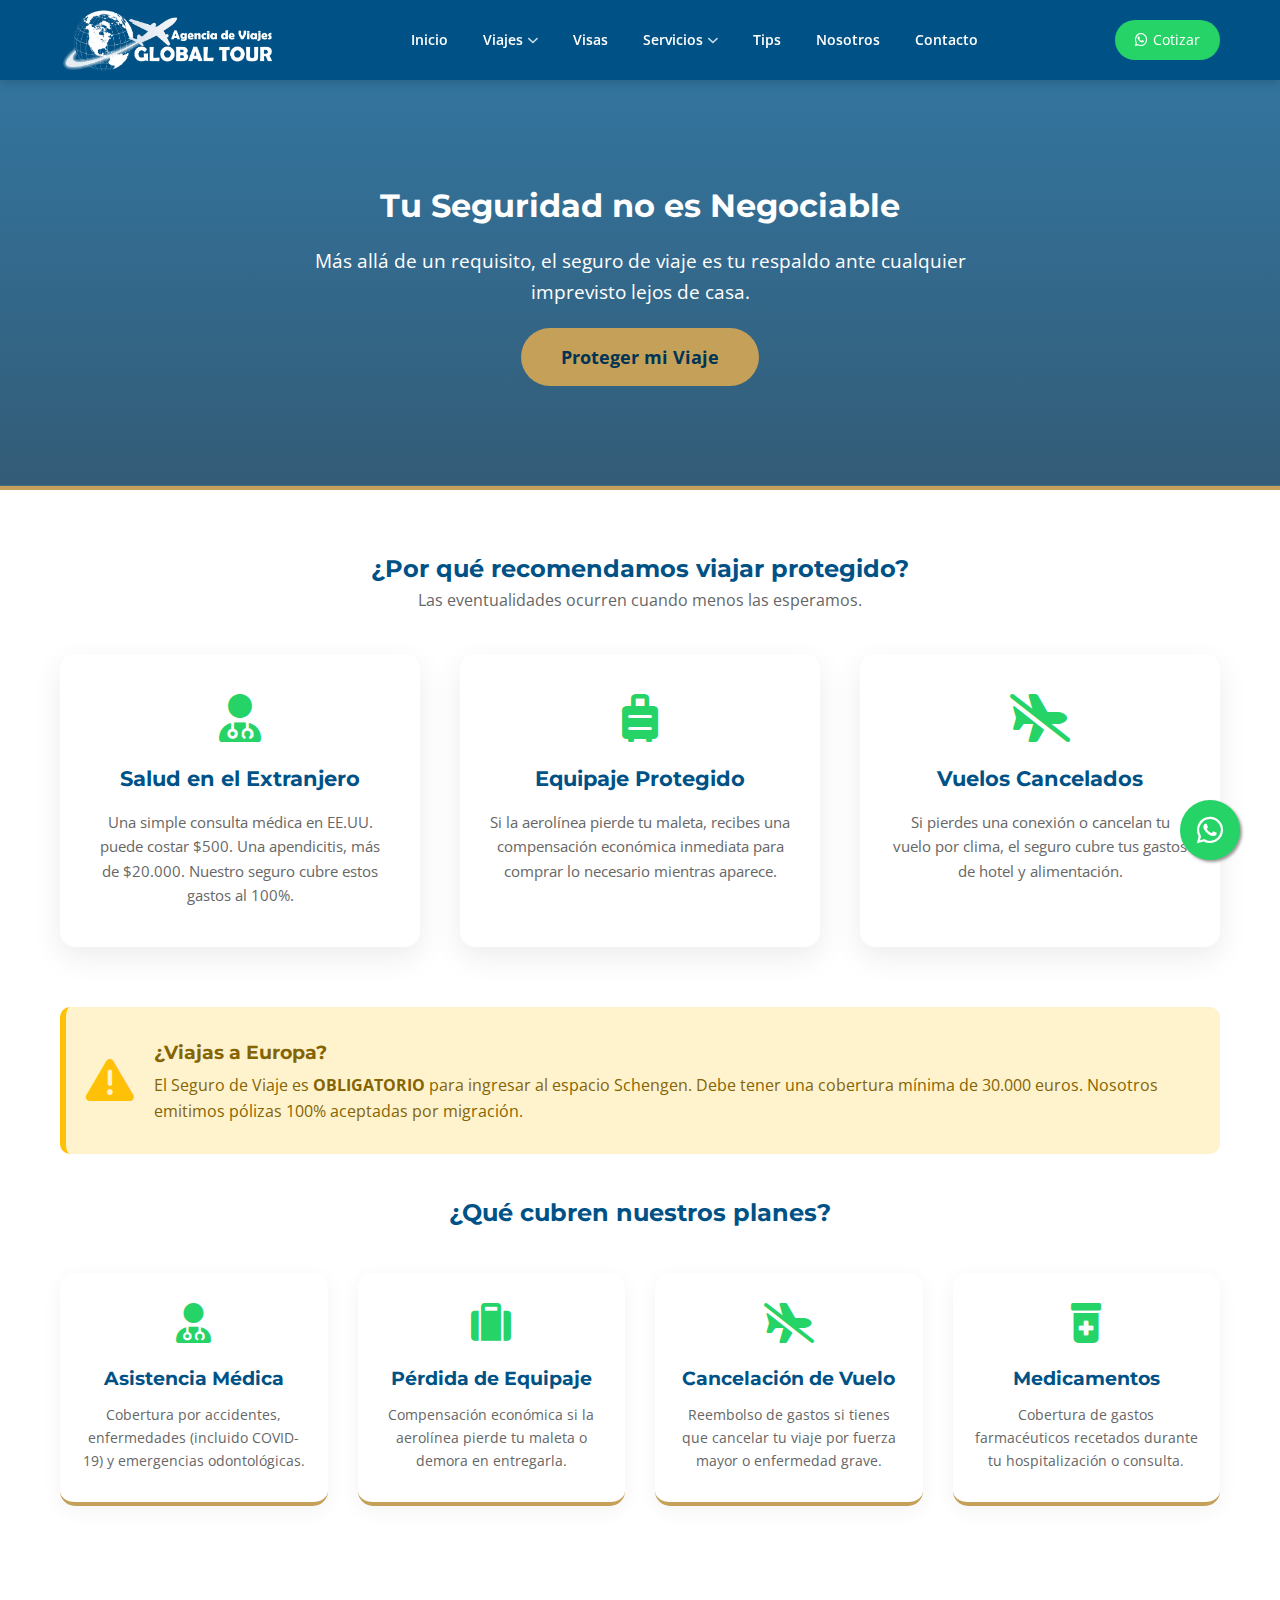
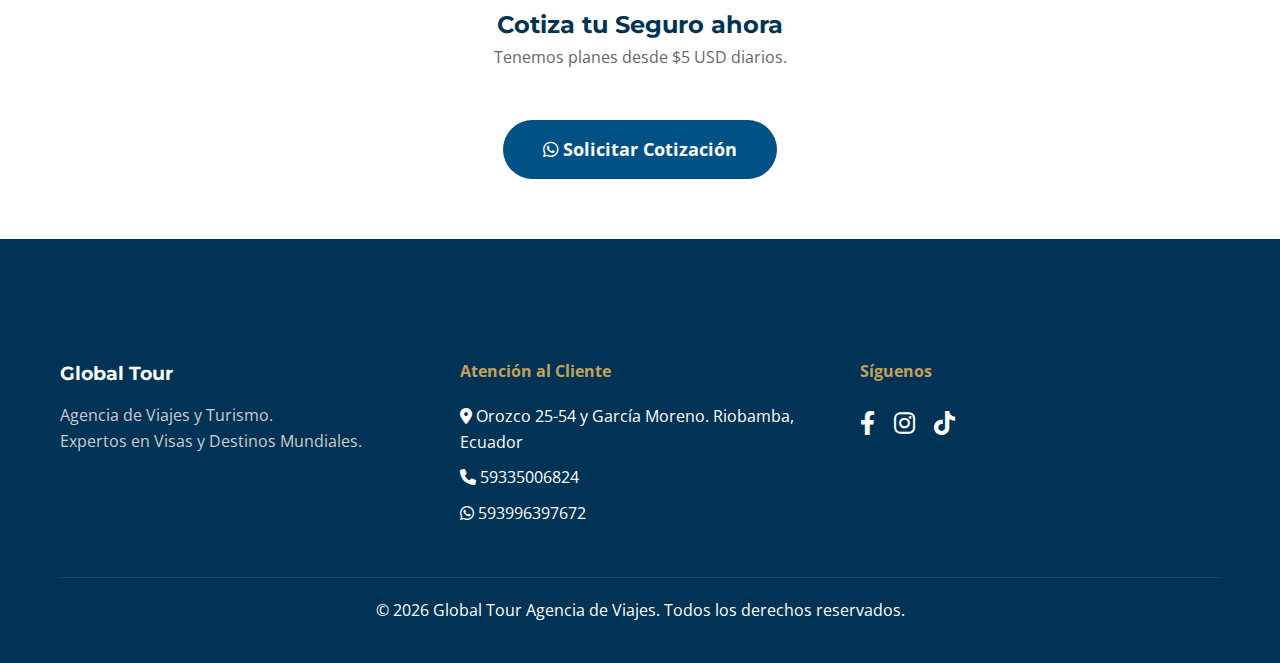
<file: seguros.html>
<!DOCTYPE html>
<html lang="es">
<head>
    <meta charset="UTF-8">
    <script src="componentes.js" charset="UTF-8"></script>
    <meta name="viewport" content="width=device-width, initial-scale=1.0">
    <title>Seguros de Viaje | Global Tour</title>
    <link href="https://fonts.googleapis.com/css2?family=Montserrat:wght@400;700;800&family=Open+Sans:wght@400;600&display=swap" rel="stylesheet">
    <link rel="stylesheet" href="https://cdnjs.cloudflare.com/ajax/libs/font-awesome/6.0.0/css/all.min.css">
    
    <link rel="stylesheet" href="estilos.css">

    <style>
        /* --- ESTILOS ESPECÍFICOS SEGUROS --- */
        .insurance-hero { 
            background: linear-gradient(rgba(0, 82, 134, 0.8), rgba(0, 51, 85, 0.8)), url('https://images.unsplash.com/photo-1532938911079-1b06ac7ceec7?ixlib=rb-1.2.1&auto=format&fit=crop&w=1000&q=80');
            background-size: cover;
            background-position: center;
            text-align: center; 
            padding: 100px 0; 
            color: white; 
            border-bottom: 4px solid var(--dorado);
        }

        .reasons-grid { 
            display: grid; 
            grid-template-columns: repeat(auto-fit, minmax(300px, 1fr)); 
            gap: 40px; 
            margin: 40px 0 60px 0; 
        }
        
        .reason-card { 
            display: flex;
            flex-direction: column;
            align-items: center;
            text-align: center;
            padding: 40px 30px; 
            background: white; 
            border-radius: 15px; 
            box-shadow: 0 10px 30px rgba(0,0,0,0.08); 
            transition: transform 0.3s ease;
        }
        .reason-card:hover { transform: translateY(-10px); }
        .reason-icon { font-size: 3rem; color: #25D366; margin-bottom: 20px; }
        .reason-card h3 { color: var(--azul-corp); margin-bottom: 15px; font-size: 1.3rem; }
        .reason-card p { color: #666; font-size: 0.95rem; }

        .alert-section { 
            background-color: #FFF3CD; 
            padding: 30px 20px; 
            border-radius: 10px; 
            border-left: 6px solid #ffc107; 
            margin: 40px 0; 
            display: flex; 
            align-items: center; 
            gap: 20px; 
        }
        .alert-icon { font-size: 3rem; color: #ffc107; }

        .coverage-grid { 
            display: grid; 
            grid-template-columns: repeat(auto-fit, minmax(240px, 1fr)); 
            gap: 30px; 
            margin: 40px 0; 
        }
        
        .coverage-card { 
            text-align: center;
            padding: 30px 20px; 
            background: white; 
            border-radius: 15px; 
            box-shadow: 0 5px 20px rgba(0,0,0,0.05); 
            border-bottom: 4px solid var(--dorado);
            transition: 0.3s;
        }
        .coverage-card:hover { transform: translateY(-5px); background-color: #fafafa; }
        .cov-icon { font-size: 2.5rem; color: #25D366; margin-bottom: 20px; }
        .coverage-card h3 { color: var(--azul-corp); margin-bottom: 10px; font-size: 1.2rem; }
        .coverage-card p { font-size: 0.9rem; color: #666; }

        .btn-large { display: inline-block; padding: 15px 40px; background-color: var(--azul-corp); color: white; font-weight: bold; border-radius: 50px; font-size: 1.1rem; margin-top: 20px; text-decoration: none;}
        .btn-large:hover { background-color: var(--dorado); color: var(--azul-oscuro); }

        @media (max-width: 900px) { 
            .alert-section { flex-direction: column; text-align: center; }
        }
    </style>
</head>
<body>

    <header id="main-header"></header>

    <div class="insurance-hero">
        <div class="container">
            <h1>Tu Seguridad no es Negociable</h1>
            <p style="margin-top:15px; font-size:1.2rem; max-width: 700px; margin-left: auto; margin-right: auto;">
                Más allá de un requisito, el seguro de viaje es tu respaldo ante cualquier imprevisto lejos de casa.
            </p>
            <a href="#cotizar" class="btn-large" style="background: var(--dorado); color: var(--azul-oscuro);">Proteger mi Viaje</a>
        </div>
    </div>

    <div class="container">
        <div style="text-align: center; margin-top: 60px;">
            <h2 style="color: var(--azul-corp);">¿Por qué recomendamos viajar protegido?</h2>
            <p style="color: #666;">Las eventualidades ocurren cuando menos las esperamos.</p>
        </div>

        <div class="reasons-grid">
            <div class="reason-card">
                <i class="fas fa-user-md reason-icon"></i>
                <h3>Salud en el Extranjero</h3>
                <p>Una simple consulta médica en EE.UU. puede costar $500. Una apendicitis, más de $20.000. Nuestro seguro cubre estos gastos al 100%.</p>
            </div>
            <div class="reason-card">
                <i class="fas fa-suitcase-rolling reason-icon"></i>
                <h3>Equipaje Protegido</h3>
                <p>Si la aerolínea pierde tu maleta, recibes una compensación económica inmediata para comprar lo necesario mientras aparece.</p>
            </div>
            <div class="reason-card">
                <i class="fas fa-plane-slash reason-icon"></i>
                <h3>Vuelos Cancelados</h3>
                <p>Si pierdes una conexión o cancelan tu vuelo por clima, el seguro cubre tus gastos de hotel y alimentación.</p>
            </div>
        </div>
    </div>

    <div class="container">
        <div class="alert-section">
            <div class="alert-icon"><i class="fas fa-exclamation-triangle"></i></div>
            <div>
                <h3 style="color: #856404; font-size:1.2rem; margin-bottom:5px;">¿Viajas a Europa?</h3>
                <p style="color: #856404;">El Seguro de Viaje es <strong>OBLIGATORIO</strong> para ingresar al espacio Schengen. Debe tener una cobertura mínima de 30.000 euros. Nosotros emitimos pólizas 100% aceptadas por migración.</p>
            </div>
        </div>
    </div>

    <div class="container">
        <h2 style="text-align: center; color: var(--azul-corp);">¿Qué cubren nuestros planes?</h2>
        
        <div class="coverage-grid">
            <div class="coverage-card">
                <i class="fas fa-user-md cov-icon"></i>
                <h3>Asistencia Médica</h3>
                <p>Cobertura por accidentes, enfermedades (incluido COVID-19) y emergencias odontológicas.</p>
            </div>
            <div class="coverage-card">
                <i class="fas fa-suitcase cov-icon"></i>
                <h3>Pérdida de Equipaje</h3>
                <p>Compensación económica si la aerolínea pierde tu maleta o demora en entregarla.</p>
            </div>
            <div class="coverage-card">
                <i class="fas fa-plane-slash cov-icon"></i>
                <h3>Cancelación de Vuelo</h3>
                <p>Reembolso de gastos si tienes que cancelar tu viaje por fuerza mayor o enfermedad grave.</p>
            </div>
            <div class="coverage-card">
                <i class="fas fa-prescription-bottle-alt cov-icon"></i>
                <h3>Medicamentos</h3>
                <p>Cobertura de gastos farmacéuticos recetados durante tu hospitalización o consulta.</p>
            </div>
        </div>
    </div>

    <div class="container" style="text-align: center; padding: 60px 0;" id="cotizar">
        <h2 style="color: var(--azul-oscuro);">Cotiza tu Seguro ahora</h2>
        <p style="margin-bottom: 30px; color: #666;">Tenemos planes desde $5 USD diarios.</p>
        <a href="https://wa.me/593XXXXXXXXX?text=Hola%20Global%20Tour,%20necesito%20cotizar%20un%20seguro%20de%20viaje" class="btn-large">
            <i class="fab fa-whatsapp"></i> Solicitar Cotización
        </a>
    </div>

    <footer id="main-footer"></footer>

    <script src="componentes.js"></script>

</body>

</html>
</file>
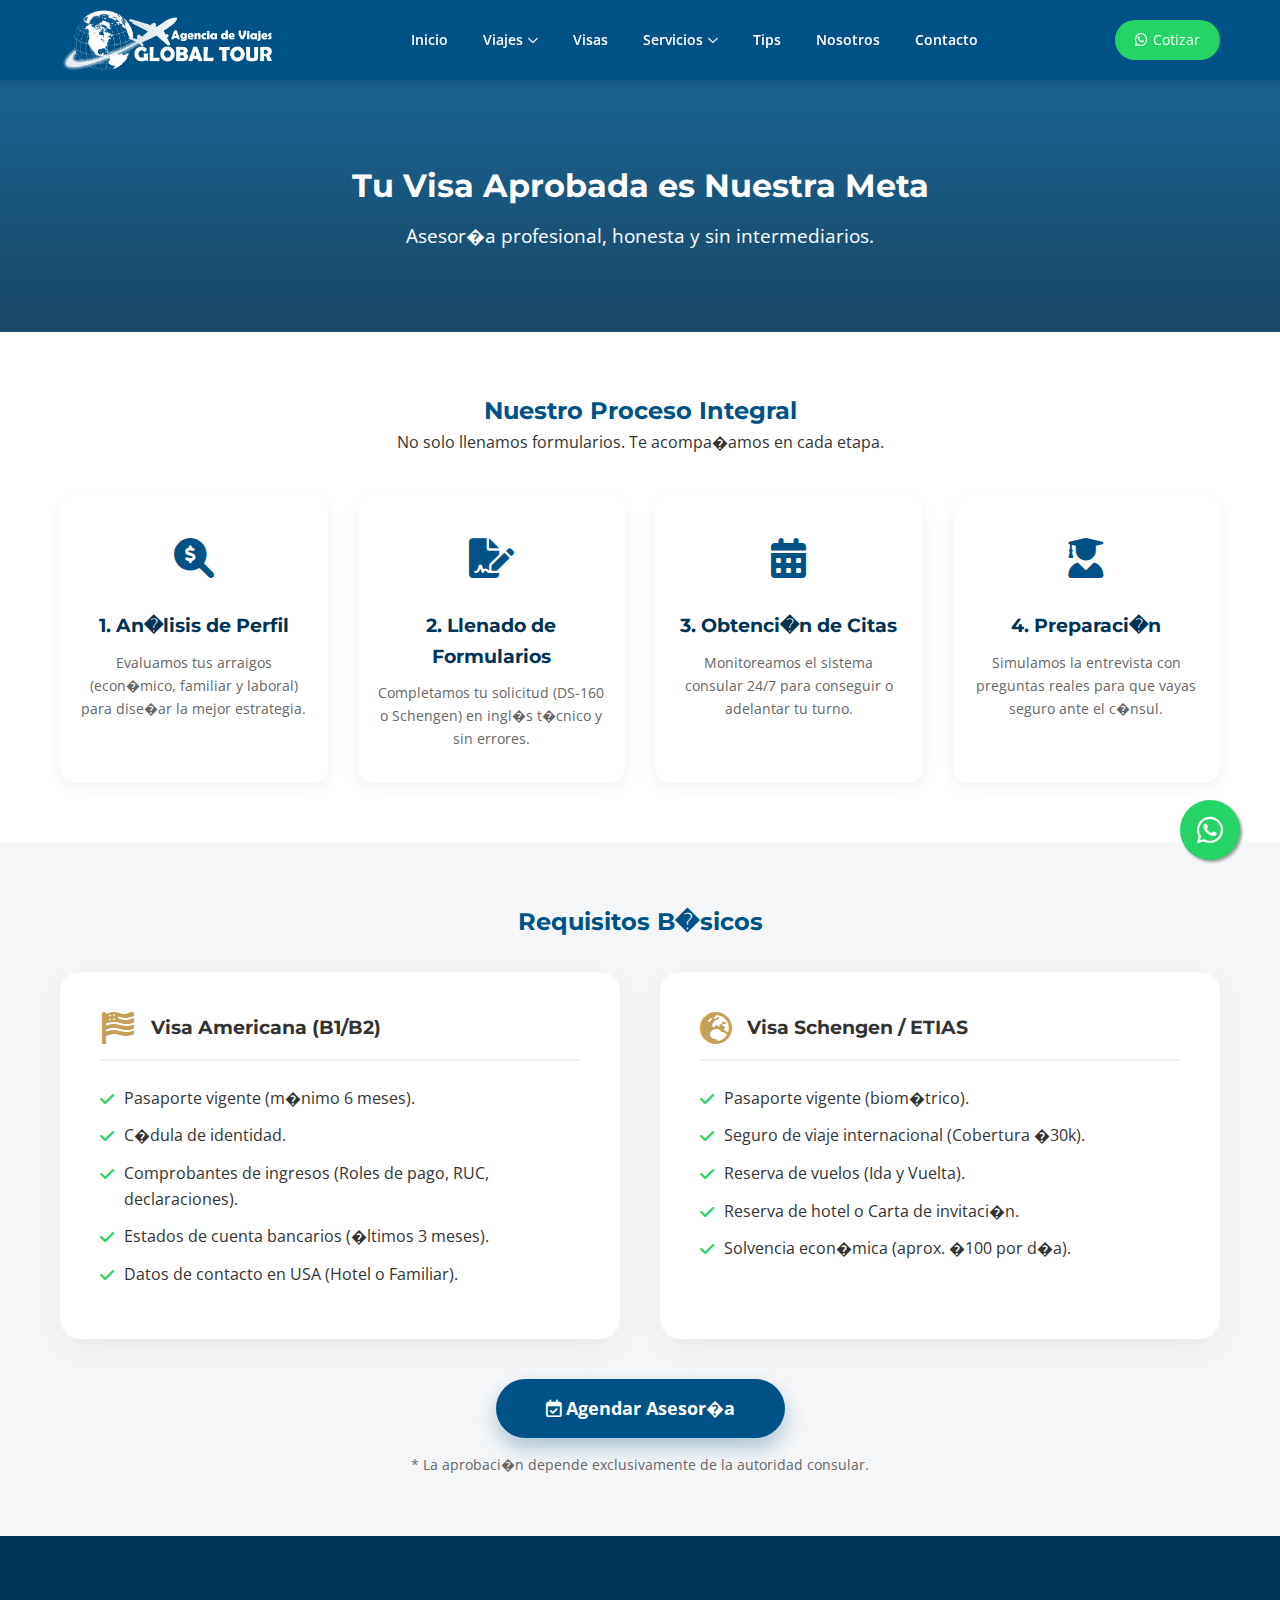
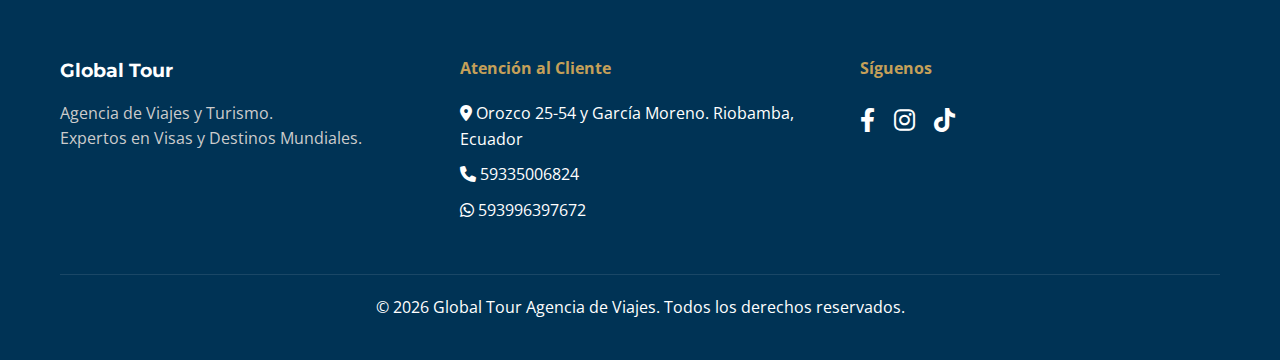
<file: visas.html>
<!DOCTYPE html>
<html lang="es">
<head>
    <meta charset="UTF-8">
    <meta name="viewport" content="width=device-width, initial-scale=1.0">
    <title>Visas y Tr�mites | Global Tour</title>
    <link href="https://fonts.googleapis.com/css2?family=Montserrat:wght@400;700;800&family=Open+Sans:wght@400;600&display=swap" rel="stylesheet">
    <link rel="stylesheet" href="https://cdnjs.cloudflare.com/ajax/libs/font-awesome/6.0.0/css/all.min.css">
    
    <link rel="stylesheet" href="estilos.css">

    <style>
        /* --- ESTILOS ESPEC�FICOS VISAS --- */
        .visa-hero { 
            background: linear-gradient(rgba(0, 82, 134, 0.9), rgba(0, 51, 85, 0.9)), url('https://images.unsplash.com/photo-1550570395-5858c973a876?ixlib=rb-1.2.1&auto=format&fit=crop&w=1000&q=80');
            background-size: cover;
            background-position: center;
            text-align: center; 
            padding: 80px 0; 
            color: white; 
        }
        
        .process-section { padding: 60px 0; text-align: center; }
        .process-grid { display: grid; grid-template-columns: repeat(auto-fit, minmax(250px, 1fr)); gap: 30px; margin-top: 40px; }
        .process-card { background: white; padding: 30px 20px; border-radius: 15px; box-shadow: 0 5px 15px rgba(0,0,0,0.05); transition: 0.3s; border-bottom: 3px solid transparent; }
        .process-card:hover { transform: translateY(-5px); border-bottom: 3px solid var(--dorado); }
        .step-icon { font-size: 2.5rem; color: var(--azul-corp); margin-bottom: 20px; }
        .step-title { font-size: 1.2rem; color: var(--azul-oscuro); margin-bottom: 10px; }
        .step-desc { font-size: 0.9rem; color: #666; }

        .req-section { background-color: var(--gris-claro); padding: 60px 0; }
        .req-grid { display: grid; grid-template-columns: repeat(auto-fit, minmax(400px, 1fr)); gap: 40px; margin-top: 30px; }
        .req-card { background: white; padding: 40px; border-radius: 20px; box-shadow: 0 10px 30px rgba(0,0,0,0.05); text-align: left; }
        .req-header { display: flex; align-items: center; gap: 15px; margin-bottom: 25px; padding-bottom: 15px; border-bottom: 2px solid #eee; }
        .req-header i { font-size: 2rem; color: var(--dorado); }
        .req-list li { margin-bottom: 12px; display: flex; align-items: start; gap: 10px; list-style: none; }
        .req-list i { color: #25D366; margin-top: 5px; }

        .btn-large { display: inline-block; padding: 15px 50px; background-color: var(--azul-corp); color: white; font-weight: bold; border-radius: 50px; font-size: 1.1rem; margin-top: 40px; box-shadow: 0 10px 20px rgba(0,82,134,0.3); text-decoration: none; transition: 0.3s; }
        .btn-large:hover { background-color: var(--dorado); transform: scale(1.05); color: var(--azul-oscuro); }

        @media (max-width: 900px) { .req-grid { grid-template-columns: 1fr; } }
    </style>
</head>
<body>

    <header id="main-header"></header>

    <div class="visa-hero">
        <div class="container">
            <h1>Tu Visa Aprobada es Nuestra Meta</h1>
            <p style="margin-top:10px; font-size:1.2rem;">Asesor�a profesional, honesta y sin intermediarios.</p>
        </div>
    </div>

    <section class="process-section">
        <div class="container">
            <h2 style="color: var(--azul-corp);">Nuestro Proceso Integral</h2>
            <p>No solo llenamos formularios. Te acompa�amos en cada etapa.</p>
            
            <div class="process-grid">
                <div class="process-card">
                    <div class="step-icon"><i class="fas fa-search-dollar"></i></div>
                    <h3 class="step-title">1. An�lisis de Perfil</h3>
                    <p class="step-desc">Evaluamos tus arraigos (econ�mico, familiar y laboral) para dise�ar la mejor estrategia.</p>
                </div>
                <div class="process-card">
                    <div class="step-icon"><i class="fas fa-file-signature"></i></div>
                    <h3 class="step-title">2. Llenado de Formularios</h3>
                    <p class="step-desc">Completamos tu solicitud (DS-160 o Schengen) en ingl�s t�cnico y sin errores.</p>
                </div>
                <div class="process-card">
                    <div class="step-icon"><i class="fas fa-calendar-alt"></i></div>
                    <h3 class="step-title">3. Obtenci�n de Citas</h3>
                    <p class="step-desc">Monitoreamos el sistema consular 24/7 para conseguir o adelantar tu turno.</p>
                </div>
                <div class="process-card">
                    <div class="step-icon"><i class="fas fa-user-graduate"></i></div>
                    <h3 class="step-title">4. Preparaci�n</h3>
                    <p class="step-desc">Simulamos la entrevista con preguntas reales para que vayas seguro ante el c�nsul.</p>
                </div>
            </div>
        </div>
    </section>

    <section class="req-section">
        <div class="container">
            <h2 style="text-align: center; color: var(--azul-corp);">Requisitos B�sicos</h2>
            
            <div class="req-grid">
                <div class="req-card">
                    <div class="req-header">
                        <i class="fas fa-flag-usa"></i>
                        <h3>Visa Americana (B1/B2)</h3>
                    </div>
                    <ul class="req-list">
                        <li><i class="fas fa-check"></i> Pasaporte vigente (m�nimo 6 meses).</li>
                        <li><i class="fas fa-check"></i> C�dula de identidad.</li>
                        <li><i class="fas fa-check"></i> Comprobantes de ingresos (Roles de pago, RUC, declaraciones).</li>
                        <li><i class="fas fa-check"></i> Estados de cuenta bancarios (�ltimos 3 meses).</li>
                        <li><i class="fas fa-check"></i> Datos de contacto en USA (Hotel o Familiar).</li>
                    </ul>
                </div>

                <div class="req-card">
                    <div class="req-header">
                        <i class="fas fa-globe-europe"></i>
                        <h3>Visa Schengen / ETIAS</h3>
                    </div>
                    <ul class="req-list">
                        <li><i class="fas fa-check"></i> Pasaporte vigente (biom�trico).</li>
                        <li><i class="fas fa-check"></i> Seguro de viaje internacional (Cobertura �30k).</li>
                        <li><i class="fas fa-check"></i> Reserva de vuelos (Ida y Vuelta).</li>
                        <li><i class="fas fa-check"></i> Reserva de hotel o Carta de invitaci�n.</li>
                        <li><i class="fas fa-check"></i> Solvencia econ�mica (aprox. �100 por d�a).</li>
                    </ul>
                </div>
            </div>

            <div style="text-align: center;">
                <a href="https://wa.me/593XXXXXXXXX?text=Hola%20Global%20Tour,%20quiero%20agendar%20una%20cita%20para%20Visa" class="btn-large">
                    <i class="far fa-calendar-check"></i> Agendar Asesor�a
                </a>
                <p style="margin-top: 15px; color: #666; font-size: 0.9rem;">
                    * La aprobaci�n depende exclusivamente de la autoridad consular.
                </p>
            </div>
        </div>
    </section>

    <footer id="main-footer"></footer>

    <script src="componentes.js"></script>

</body>
</html>
</file>
<file: estilos.css>
/* --- ESTILOS GENERALES (VARIABLES) --- */
:root {
    --azul-corp: #005286;
    --azul-oscuro: #003355;
    --dorado: #C5A059;
    --blanco: #ffffff;
    --gris-claro: #f4f6f8;
    --texto: #333333;
}

* { margin: 0; padding: 0; box-sizing: border-box; }
html { scroll-behavior: smooth; }
body { font-family: 'Open Sans', sans-serif; color: var(--texto); line-height: 1.6; }
h1, h2, h3 { font-family: 'Montserrat', sans-serif; font-weight: 700; }
a { text-decoration: none; transition: 0.3s; }
ul { list-style: none; }

/* --- CLASES UTILITARIAS --- */
.container { max-width: 1200px; margin: 0 auto; padding: 0 20px; }
.section-padding { padding: 80px 0; }
.bg-light { background-color: var(--gris-claro); }
.text-center { text-align: center; }

.section-title { color: var(--azul-corp); font-size: 2.2rem; margin-bottom: 10px; }
.section-subtitle { color: #666; font-weight: 600; text-transform: uppercase; font-size: 0.9rem; letter-spacing: 1px; margin-bottom: 40px; display: block; }

/* --- BOTONES --- */
.btn { display: inline-block; padding: 12px 30px; border-radius: 50px; font-weight: 700; text-transform: uppercase; font-size: 0.9rem; cursor: pointer; border: none; }
.btn-primary { background-color: var(--dorado); color: var(--blanco); box-shadow: 0 4px 15px rgba(197, 160, 89, 0.4); }
.btn-primary:hover { background-color: #b08d4b; transform: translateY(-2px); color: white; }
.btn-outline { border: 2px solid var(--blanco); color: var(--blanco); margin-left: 10px; }
.btn-outline:hover { background-color: var(--blanco); color: var(--azul-corp); }

/* --- HEADER & NAVEGACI�N --- */
header {
    background-color: var(--azul-corp);
    height: 80px;
    position: sticky;
    top: 0;
    z-index: 1000;
    box-shadow: 0 2px 10px rgba(0,0,0,0.1);
}

.navbar { display: flex; justify-content: space-between; align-items: center; height: 100%; }

.logo {
    color: var(--blanco);
    font-size: 1.5rem;
    font-weight: 800;
    display: flex;
    align-items: center;
    gap: 10px;
}

.nav-menu { display: flex; gap: 5px; height: 100%; align-items: center; }
.nav-item { position: relative; height: 100%; display: flex; align-items: center; }

.nav-link {
    color: var(--blanco);
    font-weight: 600;
    font-size: 0.9rem;
    padding: 0 15px;
    height: 100%;
    display: flex;
    align-items: center;
}
.nav-link:hover { color: var(--dorado); }

.dropdown-content {
    display: none;
    position: absolute;
    background-color: var(--blanco);
    min-width: 240px;
    box-shadow: 0 8px 16px rgba(0,0,0,0.1);
    top: 80px;
    left: 0;
    border-top: 4px solid var(--dorado);
    z-index: 999;
}

.dropdown-content a {
    color: var(--texto);
    padding: 15px 20px;
    display: block;
    border-bottom: 1px solid #f0f0f0;
    font-size: 0.9rem;
}

.dropdown-content a:hover { background-color: var(--gris-claro); color: var(--azul-corp); padding-left: 25px; }
.nav-item:hover .dropdown-content { display: block; }
.fa-chevron-down { font-size: 0.7rem; margin-left: 5px; opacity: 0.8; }

.cta-header {
    background-color: #25D366;
    color: white;
    padding: 8px 20px;
    border-radius: 20px;
    font-size: 0.9rem;
    display: flex;
    align-items: center;
    gap: 5px;
}
.cta-header:hover { background-color: #20b857; color: white; }

/* --- HERO SECTION --- */
.hero {
    background: linear-gradient(rgba(0, 82, 134, 0.7), rgba(0, 51, 85, 0.7)), url('https://images.unsplash.com/photo-1436491865332-7a61a109cc05?ixlib=rb-1.2.1&auto=format&fit=crop&w=1950&q=80');
    background-size: cover;
    background-position: center;
    height: 85vh;
    display: flex;
    align-items: center;
    text-align: center;
    color: var(--blanco);
}
.hero h1 { font-size: 3.5rem; margin-bottom: 20px; line-height: 1.2; }
.hero p { font-size: 1.2rem; max-width: 700px; margin: 0 auto 30px auto; }

/* --- CARDS & GRIDS --- */
.grid-3 { display: grid; grid-template-columns: repeat(auto-fit, minmax(300px, 1fr)); gap: 30px; }

.card {
    background: white;
    border-radius: 15px;
    overflow: hidden;
    box-shadow: 0 5px 15px rgba(0,0,0,0.05);
    transition: all 0.3s;
}
.card:hover { transform: translateY(-5px); box-shadow: 0 15px 30px rgba(0,0,0,0.15); }
.card-img { height: 200px; background-size: cover; background-position: center; }
.card-info { padding: 25px; text-align: center; }
.card-info h3 { color: var(--azul-corp); margin-bottom: 10px; font-size: 1.2rem; }
.card-info p { font-size: 0.9rem; color: #666; margin-bottom: 15px; }
.card-link { color: var(--dorado); font-weight: 700; font-size: 0.9rem; }

/* --- SECCI�N VISAS --- */
.visa-banner { background-color: var(--azul-corp); color: white; padding: 60px 0; text-align: center; margin: 40px 0; }
.visa-icons { display: flex; justify-content: center; gap: 40px; margin: 30px 0; flex-wrap: wrap; }
.visa-item i { font-size: 2.5rem; margin-bottom: 10px; color: var(--dorado); }

/* --- NOTICIAS --- */
.news-card { border-left: 5px solid var(--dorado); padding: 20px; background: white; box-shadow: 0 2px 10px rgba(0,0,0,0.05); }
.news-date { font-size: 0.8rem; color: #999; font-weight: 700; }
.news-title { display: block; font-size: 1.1rem; color: var(--azul-oscuro); font-weight: 700; margin: 5px 0 10px 0; }

/* --- FOOTER --- */
footer { background-color: var(--azul-oscuro); color: var(--blanco); padding: 60px 0 20px 0; }
.footer-col h4 { color: var(--dorado); margin-bottom: 20px; }
.footer-col ul li { margin-bottom: 10px; }
.footer-col ul li a { color: #ddd; }
.social-icons a { color: white; font-size: 1.5rem; margin-right: 15px; }

/* --- WHATSAPP FLOAT --- */
.whatsapp-float {
    position: fixed; width: 60px; height: 60px; bottom: 40px; right: 40px;
    background-color: #25d366; color: #FFF; border-radius: 50px;
    text-align: center; font-size: 30px; box-shadow: 2px 2px 3px #999;
    z-index: 100; display: flex; align-items: center; justify-content: center;
}

/* --- RESPONSIVE --- */
@media (max-width: 900px) {
    header { height: auto; padding: 15px 0; }
    .navbar { flex-direction: column; gap: 15px; }
    .nav-menu { flex-direction: column; width: 100%; gap: 0; }
    .nav-item { width: 100%; justify-content: center; flex-direction: column; }
    .nav-link { padding: 10px; width: 100%; justify-content: center; }
    .dropdown-content { position: relative; top: 0; width: 100%; text-align: center; box-shadow: none; border-top: none; background: #f9f9f9; }
    .hero h1 { font-size: 2rem; }
}

/* Contenedor del logo en el header */
.logo {
    display: flex;
    align-items: center;
    padding: 5px 0;
}

/* Comportamiento del logo en pantallas peque�as (Celulares) */
@media (max-width: 768px) {
    .logo img {
        height: 45px; /* Reducimos un poco el tama�o para que quepa el men� m�vil */
    }
}
</file>
